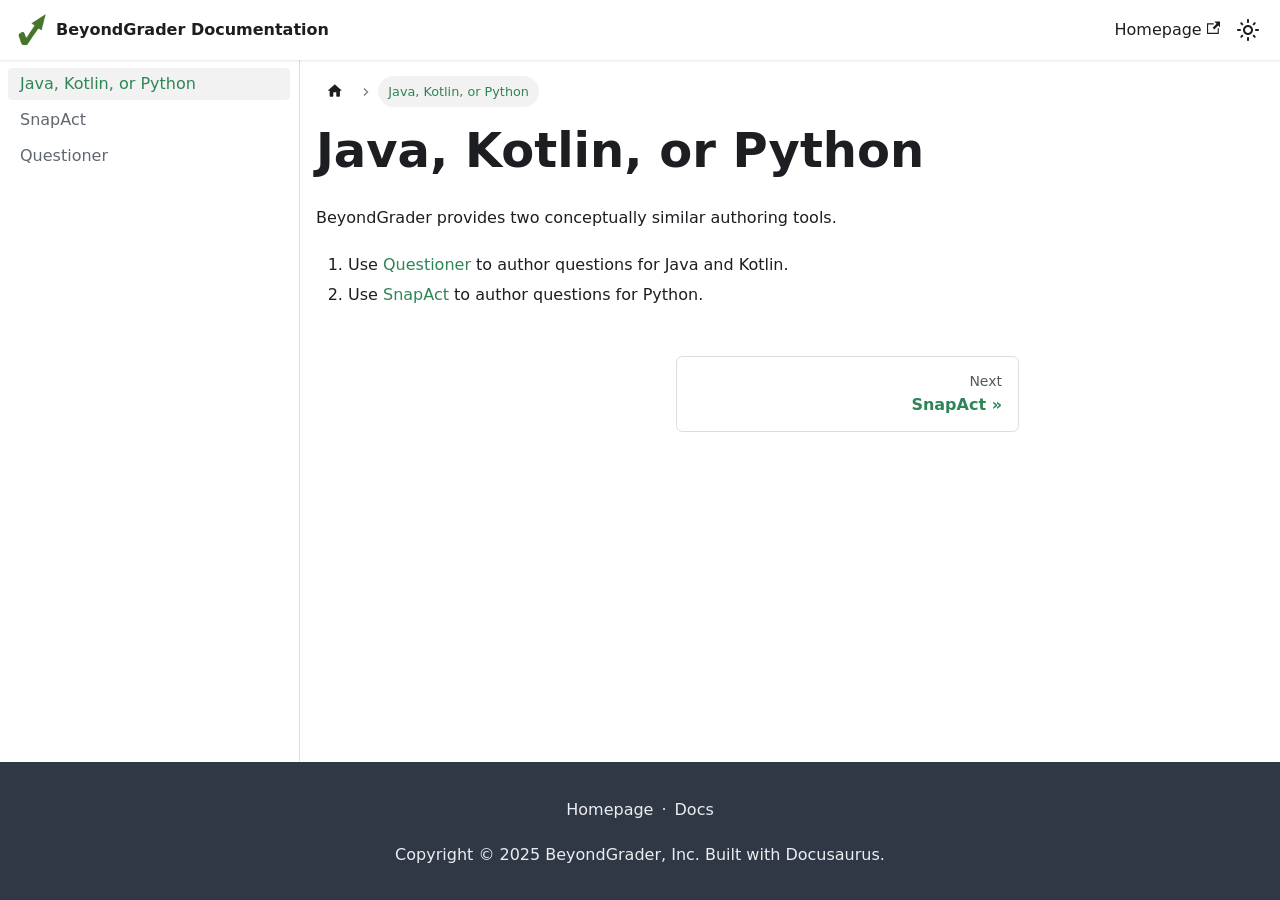
<file: index.html>
<!doctype html>
<html lang="en" dir="ltr" class="docs-wrapper plugin-docs plugin-id-default docs-version-current docs-doc-page docs-doc-id-index" data-has-hydrated="false">
<head>
<meta charset="UTF-8">
<meta name="generator" content="Docusaurus v3.7.0">
<title data-rh="true">Java, Kotlin, or Python | BeyondGrader Documentation</title><meta data-rh="true" name="viewport" content="width=device-width,initial-scale=1"><meta data-rh="true" name="twitter:card" content="summary_large_image"><meta data-rh="true" property="og:image" content="https://docs.beyondgrader.com/img/docusaurus-social-card.jpg"><meta data-rh="true" name="twitter:image" content="https://docs.beyondgrader.com/img/docusaurus-social-card.jpg"><meta data-rh="true" property="og:url" content="https://docs.beyondgrader.com/"><meta data-rh="true" property="og:locale" content="en"><meta data-rh="true" name="docusaurus_locale" content="en"><meta data-rh="true" name="docsearch:language" content="en"><meta data-rh="true" name="docusaurus_version" content="current"><meta data-rh="true" name="docusaurus_tag" content="docs-default-current"><meta data-rh="true" name="docsearch:version" content="current"><meta data-rh="true" name="docsearch:docusaurus_tag" content="docs-default-current"><meta data-rh="true" property="og:title" content="Java, Kotlin, or Python | BeyondGrader Documentation"><meta data-rh="true" name="description" content="BeyondGrader provides two conceptually similar authoring tools."><meta data-rh="true" property="og:description" content="BeyondGrader provides two conceptually similar authoring tools."><link data-rh="true" rel="icon" href="/img/favicon.ico"><link data-rh="true" rel="canonical" href="https://docs.beyondgrader.com/"><link data-rh="true" rel="alternate" href="https://docs.beyondgrader.com/" hreflang="en"><link data-rh="true" rel="alternate" href="https://docs.beyondgrader.com/" hreflang="x-default"><script data-rh="true">function insertBanner(){var n=document.createElement("div");n.id="__docusaurus-base-url-issue-banner-container";n.innerHTML='\n<div id="__docusaurus-base-url-issue-banner" style="border: thick solid red; background-color: rgb(255, 230, 179); margin: 20px; padding: 20px; font-size: 20px;">\n   <p style="font-weight: bold; font-size: 30px;">Your Docusaurus site did not load properly.</p>\n   <p>A very common reason is a wrong site <a href="https://docusaurus.io/docs/docusaurus.config.js/#baseUrl" style="font-weight: bold;">baseUrl configuration</a>.</p>\n   <p>Current configured baseUrl = <span style="font-weight: bold; color: red;">/</span>  (default value)</p>\n   <p>We suggest trying baseUrl = <span id="__docusaurus-base-url-issue-banner-suggestion-container" style="font-weight: bold; color: green;"></span></p>\n</div>\n',document.body.prepend(n);var e=document.getElementById("__docusaurus-base-url-issue-banner-suggestion-container"),s=window.location.pathname,o="/"===s.substr(-1)?s:s+"/";e.innerHTML=o}document.addEventListener("DOMContentLoaded",(function(){void 0===window.docusaurus&&insertBanner()}))</script><link rel="stylesheet" href="/assets/css/styles.8fba31d5.css">
<script src="/assets/js/runtime~main.d5389135.js" defer="defer"></script>
<script src="/assets/js/main.ceae6d59.js" defer="defer"></script>
</head>
<body class="navigation-with-keyboard">
<script>!function(){function t(t){document.documentElement.setAttribute("data-theme",t)}var e=function(){try{return new URLSearchParams(window.location.search).get("docusaurus-theme")}catch(t){}}()||function(){try{return window.localStorage.getItem("theme")}catch(t){}}();t(null!==e?e:"light")}(),function(){try{const n=new URLSearchParams(window.location.search).entries();for(var[t,e]of n)if(t.startsWith("docusaurus-data-")){var a=t.replace("docusaurus-data-","data-");document.documentElement.setAttribute(a,e)}}catch(t){}}()</script><div id="__docusaurus"><link rel="preload" as="image" href="/img/logo.svg"><div role="region" aria-label="Skip to main content"><a class="skipToContent_YLjJ" href="#__docusaurus_skipToContent_fallback">Skip to main content</a></div><nav aria-label="Main" class="navbar navbar--fixed-top"><div class="navbar__inner"><div class="navbar__items"><button aria-label="Toggle navigation bar" aria-expanded="false" class="navbar__toggle clean-btn" type="button"><svg width="30" height="30" viewBox="0 0 30 30" aria-hidden="true"><path stroke="currentColor" stroke-linecap="round" stroke-miterlimit="10" stroke-width="2" d="M4 7h22M4 15h22M4 23h22"></path></svg></button><a class="navbar__brand" href="/"><div class="navbar__logo"><img src="/img/logo.svg" alt="BeyondGrader" class="themedComponent__66E themedComponent--light_Hym5"><img src="/img/logo.svg" alt="BeyondGrader" class="themedComponent__66E themedComponent--dark_AhCv"></div><b class="navbar__title text--truncate">BeyondGrader Documentation</b></a></div><div class="navbar__items navbar__items--right"><a href="https://www.beyondgrader.com" target="_blank" rel="noopener noreferrer" class="navbar__item navbar__link">Homepage<svg width="13.5" height="13.5" aria-hidden="true" viewBox="0 0 24 24" class="iconExternalLink_l8Qb"><path fill="currentColor" d="M21 13v10h-21v-19h12v2h-10v15h17v-8h2zm3-12h-10.988l4.035 4-6.977 7.07 2.828 2.828 6.977-7.07 4.125 4.172v-11z"></path></svg></a><div class="toggle_b_qw colorModeToggle_uGHa"><button class="clean-btn toggleButton_e6Sz toggleButtonDisabled_DGcO" type="button" disabled="" title="Switch between dark and light mode (currently light mode)" aria-label="Switch between dark and light mode (currently light mode)" aria-live="polite" aria-pressed="false"><svg viewBox="0 0 24 24" width="24" height="24" class="lightToggleIcon_AxhM"><path fill="currentColor" d="M12,9c1.65,0,3,1.35,3,3s-1.35,3-3,3s-3-1.35-3-3S10.35,9,12,9 M12,7c-2.76,0-5,2.24-5,5s2.24,5,5,5s5-2.24,5-5 S14.76,7,12,7L12,7z M2,13l2,0c0.55,0,1-0.45,1-1s-0.45-1-1-1l-2,0c-0.55,0-1,0.45-1,1S1.45,13,2,13z M20,13l2,0c0.55,0,1-0.45,1-1 s-0.45-1-1-1l-2,0c-0.55,0-1,0.45-1,1S19.45,13,20,13z M11,2v2c0,0.55,0.45,1,1,1s1-0.45,1-1V2c0-0.55-0.45-1-1-1S11,1.45,11,2z M11,20v2c0,0.55,0.45,1,1,1s1-0.45,1-1v-2c0-0.55-0.45-1-1-1C11.45,19,11,19.45,11,20z M5.99,4.58c-0.39-0.39-1.03-0.39-1.41,0 c-0.39,0.39-0.39,1.03,0,1.41l1.06,1.06c0.39,0.39,1.03,0.39,1.41,0s0.39-1.03,0-1.41L5.99,4.58z M18.36,16.95 c-0.39-0.39-1.03-0.39-1.41,0c-0.39,0.39-0.39,1.03,0,1.41l1.06,1.06c0.39,0.39,1.03,0.39,1.41,0c0.39-0.39,0.39-1.03,0-1.41 L18.36,16.95z M19.42,5.99c0.39-0.39,0.39-1.03,0-1.41c-0.39-0.39-1.03-0.39-1.41,0l-1.06,1.06c-0.39,0.39-0.39,1.03,0,1.41 s1.03,0.39,1.41,0L19.42,5.99z M7.05,18.36c0.39-0.39,0.39-1.03,0-1.41c-0.39-0.39-1.03-0.39-1.41,0l-1.06,1.06 c-0.39,0.39-0.39,1.03,0,1.41s1.03,0.39,1.41,0L7.05,18.36z"></path></svg><svg viewBox="0 0 24 24" width="24" height="24" class="darkToggleIcon_dFsk"><path fill="currentColor" d="M9.37,5.51C9.19,6.15,9.1,6.82,9.1,7.5c0,4.08,3.32,7.4,7.4,7.4c0.68,0,1.35-0.09,1.99-0.27C17.45,17.19,14.93,19,12,19 c-3.86,0-7-3.14-7-7C5,9.07,6.81,6.55,9.37,5.51z M12,3c-4.97,0-9,4.03-9,9s4.03,9,9,9s9-4.03,9-9c0-0.46-0.04-0.92-0.1-1.36 c-0.98,1.37-2.58,2.26-4.4,2.26c-2.98,0-5.4-2.42-5.4-5.4c0-1.81,0.89-3.42,2.26-4.4C12.92,3.04,12.46,3,12,3L12,3z"></path></svg></button></div><div class="navbarSearchContainer_hPXc"></div></div></div><div role="presentation" class="navbar-sidebar__backdrop"></div></nav><div id="__docusaurus_skipToContent_fallback" class="main-wrapper mainWrapper_hXus"><div class="docsWrapper_kdHR"><button aria-label="Scroll back to top" class="clean-btn theme-back-to-top-button backToTopButton_FGAi" type="button"></button><div class="docRoot_GdjF"><aside class="theme-doc-sidebar-container docSidebarContainer_SUUW"><div class="sidebarViewport_E247"><div class="sidebar_ubHw"><nav aria-label="Docs sidebar" class="menu thin-scrollbar menu_F7yw"><ul class="theme-doc-sidebar-menu menu__list"><li class="theme-doc-sidebar-item-link theme-doc-sidebar-item-link-level-1 menu__list-item"><a class="menu__link menu__link--active" aria-current="page" href="/">Java, Kotlin, or Python</a></li><li class="theme-doc-sidebar-item-link theme-doc-sidebar-item-link-level-1 menu__list-item"><a class="menu__link" href="/snapact">SnapAct</a></li><li class="theme-doc-sidebar-item-link theme-doc-sidebar-item-link-level-1 menu__list-item"><a class="menu__link" href="/questioner">Questioner</a></li></ul></nav></div></div></aside><main class="docMainContainer_Kk6_"><div class="container padding-top--md padding-bottom--lg"><div class="row"><div class="col docItemCol_qTNv"><div class="docItemContainer_h1Iv"><article><nav class="theme-doc-breadcrumbs breadcrumbsContainer_QVi8" aria-label="Breadcrumbs"><ul class="breadcrumbs" itemscope="" itemtype="https://schema.org/BreadcrumbList"><li class="breadcrumbs__item"><a aria-label="Home page" class="breadcrumbs__link" href="/"><svg viewBox="0 0 24 24" class="breadcrumbHomeIcon_ELY2"><path d="M10 19v-5h4v5c0 .55.45 1 1 1h3c.55 0 1-.45 1-1v-7h1.7c.46 0 .68-.57.33-.87L12.67 3.6c-.38-.34-.96-.34-1.34 0l-8.36 7.53c-.34.3-.13.87.33.87H5v7c0 .55.45 1 1 1h3c.55 0 1-.45 1-1z" fill="currentColor"></path></svg></a></li><li itemscope="" itemprop="itemListElement" itemtype="https://schema.org/ListItem" class="breadcrumbs__item breadcrumbs__item--active"><span class="breadcrumbs__link" itemprop="name">Java, Kotlin, or Python</span><meta itemprop="position" content="1"></li></ul></nav><div class="theme-doc-markdown markdown"><header><h1>Java, Kotlin, or Python</h1></header>
<p>BeyondGrader provides two conceptually similar authoring tools.</p>
<ol>
<li>Use <a href="/questioner">Questioner</a> to author questions for Java and Kotlin.</li>
<li>Use <a href="/snapact">SnapAct</a> to author questions for Python.</li>
</ol></div></article><nav class="pagination-nav docusaurus-mt-lg" aria-label="Docs pages"><a class="pagination-nav__link pagination-nav__link--next" href="/snapact"><div class="pagination-nav__sublabel">Next</div><div class="pagination-nav__label">SnapAct</div></a></nav></div></div></div></div></main></div></div></div><footer class="footer footer--dark"><div class="container container-fluid"><div class="footer__links text--center"><div class="footer__links"><a href="https://www.beyondgrader.com" target="_blank" rel="noopener noreferrer" class="footer__link-item">Homepage</a><span class="footer__link-separator">·</span><a class="footer__link-item" href="/">Docs</a></div></div><div class="footer__bottom text--center"><div class="footer__copyright">Copyright © 2025 BeyondGrader, Inc. Built with Docusaurus.</div></div></div></footer></div>
</body>
</html>
</file>
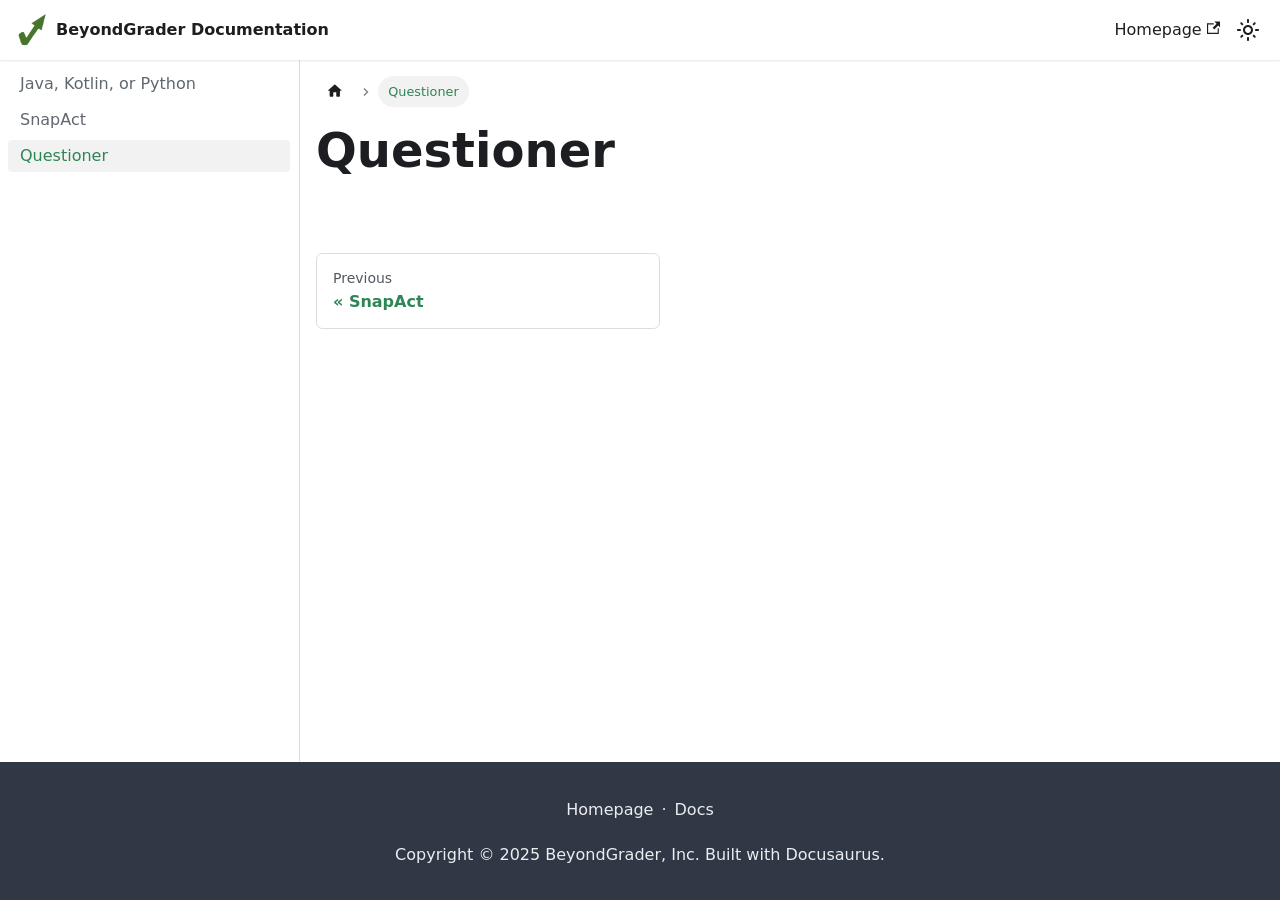
<file: questioner.html>
<!doctype html>
<html lang="en" dir="ltr" class="docs-wrapper plugin-docs plugin-id-default docs-version-current docs-doc-page docs-doc-id-questioner/index" data-has-hydrated="false">
<head>
<meta charset="UTF-8">
<meta name="generator" content="Docusaurus v3.7.0">
<title data-rh="true">Questioner | BeyondGrader Documentation</title><meta data-rh="true" name="viewport" content="width=device-width,initial-scale=1"><meta data-rh="true" name="twitter:card" content="summary_large_image"><meta data-rh="true" property="og:image" content="https://docs.beyondgrader.com/img/docusaurus-social-card.jpg"><meta data-rh="true" name="twitter:image" content="https://docs.beyondgrader.com/img/docusaurus-social-card.jpg"><meta data-rh="true" property="og:url" content="https://docs.beyondgrader.com/questioner"><meta data-rh="true" property="og:locale" content="en"><meta data-rh="true" name="docusaurus_locale" content="en"><meta data-rh="true" name="docsearch:language" content="en"><meta data-rh="true" name="docusaurus_version" content="current"><meta data-rh="true" name="docusaurus_tag" content="docs-default-current"><meta data-rh="true" name="docsearch:version" content="current"><meta data-rh="true" name="docsearch:docusaurus_tag" content="docs-default-current"><meta data-rh="true" property="og:title" content="Questioner | BeyondGrader Documentation"><link data-rh="true" rel="icon" href="/img/favicon.ico"><link data-rh="true" rel="canonical" href="https://docs.beyondgrader.com/questioner"><link data-rh="true" rel="alternate" href="https://docs.beyondgrader.com/questioner" hreflang="en"><link data-rh="true" rel="alternate" href="https://docs.beyondgrader.com/questioner" hreflang="x-default"><link rel="stylesheet" href="/assets/css/styles.8fba31d5.css">
<script src="/assets/js/runtime~main.d5389135.js" defer="defer"></script>
<script src="/assets/js/main.ceae6d59.js" defer="defer"></script>
</head>
<body class="navigation-with-keyboard">
<script>!function(){function t(t){document.documentElement.setAttribute("data-theme",t)}var e=function(){try{return new URLSearchParams(window.location.search).get("docusaurus-theme")}catch(t){}}()||function(){try{return window.localStorage.getItem("theme")}catch(t){}}();t(null!==e?e:"light")}(),function(){try{const n=new URLSearchParams(window.location.search).entries();for(var[t,e]of n)if(t.startsWith("docusaurus-data-")){var a=t.replace("docusaurus-data-","data-");document.documentElement.setAttribute(a,e)}}catch(t){}}()</script><div id="__docusaurus"><link rel="preload" as="image" href="/img/logo.svg"><div role="region" aria-label="Skip to main content"><a class="skipToContent_YLjJ" href="#__docusaurus_skipToContent_fallback">Skip to main content</a></div><nav aria-label="Main" class="navbar navbar--fixed-top"><div class="navbar__inner"><div class="navbar__items"><button aria-label="Toggle navigation bar" aria-expanded="false" class="navbar__toggle clean-btn" type="button"><svg width="30" height="30" viewBox="0 0 30 30" aria-hidden="true"><path stroke="currentColor" stroke-linecap="round" stroke-miterlimit="10" stroke-width="2" d="M4 7h22M4 15h22M4 23h22"></path></svg></button><a class="navbar__brand" href="/"><div class="navbar__logo"><img src="/img/logo.svg" alt="BeyondGrader" class="themedComponent__66E themedComponent--light_Hym5"><img src="/img/logo.svg" alt="BeyondGrader" class="themedComponent__66E themedComponent--dark_AhCv"></div><b class="navbar__title text--truncate">BeyondGrader Documentation</b></a></div><div class="navbar__items navbar__items--right"><a href="https://www.beyondgrader.com" target="_blank" rel="noopener noreferrer" class="navbar__item navbar__link">Homepage<svg width="13.5" height="13.5" aria-hidden="true" viewBox="0 0 24 24" class="iconExternalLink_l8Qb"><path fill="currentColor" d="M21 13v10h-21v-19h12v2h-10v15h17v-8h2zm3-12h-10.988l4.035 4-6.977 7.07 2.828 2.828 6.977-7.07 4.125 4.172v-11z"></path></svg></a><div class="toggle_b_qw colorModeToggle_uGHa"><button class="clean-btn toggleButton_e6Sz toggleButtonDisabled_DGcO" type="button" disabled="" title="Switch between dark and light mode (currently light mode)" aria-label="Switch between dark and light mode (currently light mode)" aria-live="polite" aria-pressed="false"><svg viewBox="0 0 24 24" width="24" height="24" class="lightToggleIcon_AxhM"><path fill="currentColor" d="M12,9c1.65,0,3,1.35,3,3s-1.35,3-3,3s-3-1.35-3-3S10.35,9,12,9 M12,7c-2.76,0-5,2.24-5,5s2.24,5,5,5s5-2.24,5-5 S14.76,7,12,7L12,7z M2,13l2,0c0.55,0,1-0.45,1-1s-0.45-1-1-1l-2,0c-0.55,0-1,0.45-1,1S1.45,13,2,13z M20,13l2,0c0.55,0,1-0.45,1-1 s-0.45-1-1-1l-2,0c-0.55,0-1,0.45-1,1S19.45,13,20,13z M11,2v2c0,0.55,0.45,1,1,1s1-0.45,1-1V2c0-0.55-0.45-1-1-1S11,1.45,11,2z M11,20v2c0,0.55,0.45,1,1,1s1-0.45,1-1v-2c0-0.55-0.45-1-1-1C11.45,19,11,19.45,11,20z M5.99,4.58c-0.39-0.39-1.03-0.39-1.41,0 c-0.39,0.39-0.39,1.03,0,1.41l1.06,1.06c0.39,0.39,1.03,0.39,1.41,0s0.39-1.03,0-1.41L5.99,4.58z M18.36,16.95 c-0.39-0.39-1.03-0.39-1.41,0c-0.39,0.39-0.39,1.03,0,1.41l1.06,1.06c0.39,0.39,1.03,0.39,1.41,0c0.39-0.39,0.39-1.03,0-1.41 L18.36,16.95z M19.42,5.99c0.39-0.39,0.39-1.03,0-1.41c-0.39-0.39-1.03-0.39-1.41,0l-1.06,1.06c-0.39,0.39-0.39,1.03,0,1.41 s1.03,0.39,1.41,0L19.42,5.99z M7.05,18.36c0.39-0.39,0.39-1.03,0-1.41c-0.39-0.39-1.03-0.39-1.41,0l-1.06,1.06 c-0.39,0.39-0.39,1.03,0,1.41s1.03,0.39,1.41,0L7.05,18.36z"></path></svg><svg viewBox="0 0 24 24" width="24" height="24" class="darkToggleIcon_dFsk"><path fill="currentColor" d="M9.37,5.51C9.19,6.15,9.1,6.82,9.1,7.5c0,4.08,3.32,7.4,7.4,7.4c0.68,0,1.35-0.09,1.99-0.27C17.45,17.19,14.93,19,12,19 c-3.86,0-7-3.14-7-7C5,9.07,6.81,6.55,9.37,5.51z M12,3c-4.97,0-9,4.03-9,9s4.03,9,9,9s9-4.03,9-9c0-0.46-0.04-0.92-0.1-1.36 c-0.98,1.37-2.58,2.26-4.4,2.26c-2.98,0-5.4-2.42-5.4-5.4c0-1.81,0.89-3.42,2.26-4.4C12.92,3.04,12.46,3,12,3L12,3z"></path></svg></button></div><div class="navbarSearchContainer_hPXc"></div></div></div><div role="presentation" class="navbar-sidebar__backdrop"></div></nav><div id="__docusaurus_skipToContent_fallback" class="main-wrapper mainWrapper_hXus"><div class="docsWrapper_kdHR"><button aria-label="Scroll back to top" class="clean-btn theme-back-to-top-button backToTopButton_FGAi" type="button"></button><div class="docRoot_GdjF"><aside class="theme-doc-sidebar-container docSidebarContainer_SUUW"><div class="sidebarViewport_E247"><div class="sidebar_ubHw"><nav aria-label="Docs sidebar" class="menu thin-scrollbar menu_F7yw"><ul class="theme-doc-sidebar-menu menu__list"><li class="theme-doc-sidebar-item-link theme-doc-sidebar-item-link-level-1 menu__list-item"><a class="menu__link" href="/">Java, Kotlin, or Python</a></li><li class="theme-doc-sidebar-item-link theme-doc-sidebar-item-link-level-1 menu__list-item"><a class="menu__link" href="/snapact">SnapAct</a></li><li class="theme-doc-sidebar-item-link theme-doc-sidebar-item-link-level-1 menu__list-item"><a class="menu__link menu__link--active" aria-current="page" href="/questioner">Questioner</a></li></ul></nav></div></div></aside><main class="docMainContainer_Kk6_"><div class="container padding-top--md padding-bottom--lg"><div class="row"><div class="col docItemCol_qTNv"><div class="docItemContainer_h1Iv"><article><nav class="theme-doc-breadcrumbs breadcrumbsContainer_QVi8" aria-label="Breadcrumbs"><ul class="breadcrumbs" itemscope="" itemtype="https://schema.org/BreadcrumbList"><li class="breadcrumbs__item"><a aria-label="Home page" class="breadcrumbs__link" href="/"><svg viewBox="0 0 24 24" class="breadcrumbHomeIcon_ELY2"><path d="M10 19v-5h4v5c0 .55.45 1 1 1h3c.55 0 1-.45 1-1v-7h1.7c.46 0 .68-.57.33-.87L12.67 3.6c-.38-.34-.96-.34-1.34 0l-8.36 7.53c-.34.3-.13.87.33.87H5v7c0 .55.45 1 1 1h3c.55 0 1-.45 1-1z" fill="currentColor"></path></svg></a></li><li itemscope="" itemprop="itemListElement" itemtype="https://schema.org/ListItem" class="breadcrumbs__item breadcrumbs__item--active"><span class="breadcrumbs__link" itemprop="name">Questioner</span><meta itemprop="position" content="1"></li></ul></nav><div class="theme-doc-markdown markdown"><header><h1>Questioner</h1></header></div></article><nav class="pagination-nav docusaurus-mt-lg" aria-label="Docs pages"><a class="pagination-nav__link pagination-nav__link--prev" href="/snapact"><div class="pagination-nav__sublabel">Previous</div><div class="pagination-nav__label">SnapAct</div></a></nav></div></div></div></div></main></div></div></div><footer class="footer footer--dark"><div class="container container-fluid"><div class="footer__links text--center"><div class="footer__links"><a href="https://www.beyondgrader.com" target="_blank" rel="noopener noreferrer" class="footer__link-item">Homepage</a><span class="footer__link-separator">·</span><a class="footer__link-item" href="/">Docs</a></div></div><div class="footer__bottom text--center"><div class="footer__copyright">Copyright © 2025 BeyondGrader, Inc. Built with Docusaurus.</div></div></div></footer></div>
</body>
</html>
</file>
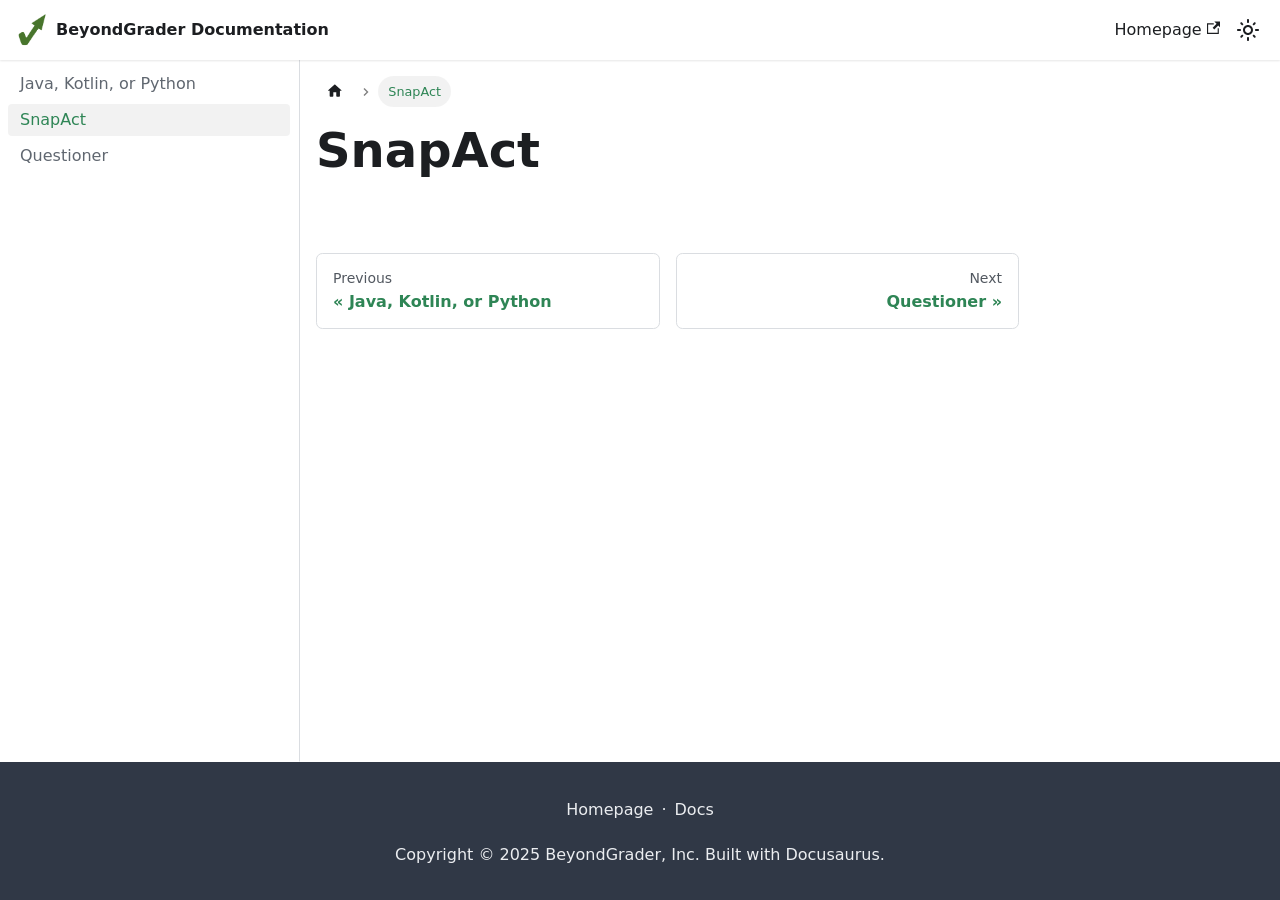
<file: snapact.html>
<!doctype html>
<html lang="en" dir="ltr" class="docs-wrapper plugin-docs plugin-id-default docs-version-current docs-doc-page docs-doc-id-snapact/index" data-has-hydrated="false">
<head>
<meta charset="UTF-8">
<meta name="generator" content="Docusaurus v3.7.0">
<title data-rh="true">SnapAct | BeyondGrader Documentation</title><meta data-rh="true" name="viewport" content="width=device-width,initial-scale=1"><meta data-rh="true" name="twitter:card" content="summary_large_image"><meta data-rh="true" property="og:image" content="https://docs.beyondgrader.com/img/docusaurus-social-card.jpg"><meta data-rh="true" name="twitter:image" content="https://docs.beyondgrader.com/img/docusaurus-social-card.jpg"><meta data-rh="true" property="og:url" content="https://docs.beyondgrader.com/snapact"><meta data-rh="true" property="og:locale" content="en"><meta data-rh="true" name="docusaurus_locale" content="en"><meta data-rh="true" name="docsearch:language" content="en"><meta data-rh="true" name="docusaurus_version" content="current"><meta data-rh="true" name="docusaurus_tag" content="docs-default-current"><meta data-rh="true" name="docsearch:version" content="current"><meta data-rh="true" name="docsearch:docusaurus_tag" content="docs-default-current"><meta data-rh="true" property="og:title" content="SnapAct | BeyondGrader Documentation"><link data-rh="true" rel="icon" href="/img/favicon.ico"><link data-rh="true" rel="canonical" href="https://docs.beyondgrader.com/snapact"><link data-rh="true" rel="alternate" href="https://docs.beyondgrader.com/snapact" hreflang="en"><link data-rh="true" rel="alternate" href="https://docs.beyondgrader.com/snapact" hreflang="x-default"><link rel="stylesheet" href="/assets/css/styles.8fba31d5.css">
<script src="/assets/js/runtime~main.d5389135.js" defer="defer"></script>
<script src="/assets/js/main.ceae6d59.js" defer="defer"></script>
</head>
<body class="navigation-with-keyboard">
<script>!function(){function t(t){document.documentElement.setAttribute("data-theme",t)}var e=function(){try{return new URLSearchParams(window.location.search).get("docusaurus-theme")}catch(t){}}()||function(){try{return window.localStorage.getItem("theme")}catch(t){}}();t(null!==e?e:"light")}(),function(){try{const n=new URLSearchParams(window.location.search).entries();for(var[t,e]of n)if(t.startsWith("docusaurus-data-")){var a=t.replace("docusaurus-data-","data-");document.documentElement.setAttribute(a,e)}}catch(t){}}()</script><div id="__docusaurus"><link rel="preload" as="image" href="/img/logo.svg"><div role="region" aria-label="Skip to main content"><a class="skipToContent_YLjJ" href="#__docusaurus_skipToContent_fallback">Skip to main content</a></div><nav aria-label="Main" class="navbar navbar--fixed-top"><div class="navbar__inner"><div class="navbar__items"><button aria-label="Toggle navigation bar" aria-expanded="false" class="navbar__toggle clean-btn" type="button"><svg width="30" height="30" viewBox="0 0 30 30" aria-hidden="true"><path stroke="currentColor" stroke-linecap="round" stroke-miterlimit="10" stroke-width="2" d="M4 7h22M4 15h22M4 23h22"></path></svg></button><a class="navbar__brand" href="/"><div class="navbar__logo"><img src="/img/logo.svg" alt="BeyondGrader" class="themedComponent__66E themedComponent--light_Hym5"><img src="/img/logo.svg" alt="BeyondGrader" class="themedComponent__66E themedComponent--dark_AhCv"></div><b class="navbar__title text--truncate">BeyondGrader Documentation</b></a></div><div class="navbar__items navbar__items--right"><a href="https://www.beyondgrader.com" target="_blank" rel="noopener noreferrer" class="navbar__item navbar__link">Homepage<svg width="13.5" height="13.5" aria-hidden="true" viewBox="0 0 24 24" class="iconExternalLink_l8Qb"><path fill="currentColor" d="M21 13v10h-21v-19h12v2h-10v15h17v-8h2zm3-12h-10.988l4.035 4-6.977 7.07 2.828 2.828 6.977-7.07 4.125 4.172v-11z"></path></svg></a><div class="toggle_b_qw colorModeToggle_uGHa"><button class="clean-btn toggleButton_e6Sz toggleButtonDisabled_DGcO" type="button" disabled="" title="Switch between dark and light mode (currently light mode)" aria-label="Switch between dark and light mode (currently light mode)" aria-live="polite" aria-pressed="false"><svg viewBox="0 0 24 24" width="24" height="24" class="lightToggleIcon_AxhM"><path fill="currentColor" d="M12,9c1.65,0,3,1.35,3,3s-1.35,3-3,3s-3-1.35-3-3S10.35,9,12,9 M12,7c-2.76,0-5,2.24-5,5s2.24,5,5,5s5-2.24,5-5 S14.76,7,12,7L12,7z M2,13l2,0c0.55,0,1-0.45,1-1s-0.45-1-1-1l-2,0c-0.55,0-1,0.45-1,1S1.45,13,2,13z M20,13l2,0c0.55,0,1-0.45,1-1 s-0.45-1-1-1l-2,0c-0.55,0-1,0.45-1,1S19.45,13,20,13z M11,2v2c0,0.55,0.45,1,1,1s1-0.45,1-1V2c0-0.55-0.45-1-1-1S11,1.45,11,2z M11,20v2c0,0.55,0.45,1,1,1s1-0.45,1-1v-2c0-0.55-0.45-1-1-1C11.45,19,11,19.45,11,20z M5.99,4.58c-0.39-0.39-1.03-0.39-1.41,0 c-0.39,0.39-0.39,1.03,0,1.41l1.06,1.06c0.39,0.39,1.03,0.39,1.41,0s0.39-1.03,0-1.41L5.99,4.58z M18.36,16.95 c-0.39-0.39-1.03-0.39-1.41,0c-0.39,0.39-0.39,1.03,0,1.41l1.06,1.06c0.39,0.39,1.03,0.39,1.41,0c0.39-0.39,0.39-1.03,0-1.41 L18.36,16.95z M19.42,5.99c0.39-0.39,0.39-1.03,0-1.41c-0.39-0.39-1.03-0.39-1.41,0l-1.06,1.06c-0.39,0.39-0.39,1.03,0,1.41 s1.03,0.39,1.41,0L19.42,5.99z M7.05,18.36c0.39-0.39,0.39-1.03,0-1.41c-0.39-0.39-1.03-0.39-1.41,0l-1.06,1.06 c-0.39,0.39-0.39,1.03,0,1.41s1.03,0.39,1.41,0L7.05,18.36z"></path></svg><svg viewBox="0 0 24 24" width="24" height="24" class="darkToggleIcon_dFsk"><path fill="currentColor" d="M9.37,5.51C9.19,6.15,9.1,6.82,9.1,7.5c0,4.08,3.32,7.4,7.4,7.4c0.68,0,1.35-0.09,1.99-0.27C17.45,17.19,14.93,19,12,19 c-3.86,0-7-3.14-7-7C5,9.07,6.81,6.55,9.37,5.51z M12,3c-4.97,0-9,4.03-9,9s4.03,9,9,9s9-4.03,9-9c0-0.46-0.04-0.92-0.1-1.36 c-0.98,1.37-2.58,2.26-4.4,2.26c-2.98,0-5.4-2.42-5.4-5.4c0-1.81,0.89-3.42,2.26-4.4C12.92,3.04,12.46,3,12,3L12,3z"></path></svg></button></div><div class="navbarSearchContainer_hPXc"></div></div></div><div role="presentation" class="navbar-sidebar__backdrop"></div></nav><div id="__docusaurus_skipToContent_fallback" class="main-wrapper mainWrapper_hXus"><div class="docsWrapper_kdHR"><button aria-label="Scroll back to top" class="clean-btn theme-back-to-top-button backToTopButton_FGAi" type="button"></button><div class="docRoot_GdjF"><aside class="theme-doc-sidebar-container docSidebarContainer_SUUW"><div class="sidebarViewport_E247"><div class="sidebar_ubHw"><nav aria-label="Docs sidebar" class="menu thin-scrollbar menu_F7yw"><ul class="theme-doc-sidebar-menu menu__list"><li class="theme-doc-sidebar-item-link theme-doc-sidebar-item-link-level-1 menu__list-item"><a class="menu__link" href="/">Java, Kotlin, or Python</a></li><li class="theme-doc-sidebar-item-link theme-doc-sidebar-item-link-level-1 menu__list-item"><a class="menu__link menu__link--active" aria-current="page" href="/snapact">SnapAct</a></li><li class="theme-doc-sidebar-item-link theme-doc-sidebar-item-link-level-1 menu__list-item"><a class="menu__link" href="/questioner">Questioner</a></li></ul></nav></div></div></aside><main class="docMainContainer_Kk6_"><div class="container padding-top--md padding-bottom--lg"><div class="row"><div class="col docItemCol_qTNv"><div class="docItemContainer_h1Iv"><article><nav class="theme-doc-breadcrumbs breadcrumbsContainer_QVi8" aria-label="Breadcrumbs"><ul class="breadcrumbs" itemscope="" itemtype="https://schema.org/BreadcrumbList"><li class="breadcrumbs__item"><a aria-label="Home page" class="breadcrumbs__link" href="/"><svg viewBox="0 0 24 24" class="breadcrumbHomeIcon_ELY2"><path d="M10 19v-5h4v5c0 .55.45 1 1 1h3c.55 0 1-.45 1-1v-7h1.7c.46 0 .68-.57.33-.87L12.67 3.6c-.38-.34-.96-.34-1.34 0l-8.36 7.53c-.34.3-.13.87.33.87H5v7c0 .55.45 1 1 1h3c.55 0 1-.45 1-1z" fill="currentColor"></path></svg></a></li><li itemscope="" itemprop="itemListElement" itemtype="https://schema.org/ListItem" class="breadcrumbs__item breadcrumbs__item--active"><span class="breadcrumbs__link" itemprop="name">SnapAct</span><meta itemprop="position" content="1"></li></ul></nav><div class="theme-doc-markdown markdown"><header><h1>SnapAct</h1></header></div></article><nav class="pagination-nav docusaurus-mt-lg" aria-label="Docs pages"><a class="pagination-nav__link pagination-nav__link--prev" href="/"><div class="pagination-nav__sublabel">Previous</div><div class="pagination-nav__label">Java, Kotlin, or Python</div></a><a class="pagination-nav__link pagination-nav__link--next" href="/questioner"><div class="pagination-nav__sublabel">Next</div><div class="pagination-nav__label">Questioner</div></a></nav></div></div></div></div></main></div></div></div><footer class="footer footer--dark"><div class="container container-fluid"><div class="footer__links text--center"><div class="footer__links"><a href="https://www.beyondgrader.com" target="_blank" rel="noopener noreferrer" class="footer__link-item">Homepage</a><span class="footer__link-separator">·</span><a class="footer__link-item" href="/">Docs</a></div></div><div class="footer__bottom text--center"><div class="footer__copyright">Copyright © 2025 BeyondGrader, Inc. Built with Docusaurus.</div></div></div></footer></div>
</body>
</html>
</file>
<file: assets/css/styles.8fba31d5.css>
.col,.container{padding:0 var(--ifm-spacing-horizontal);width:100%}.markdown:after,.markdown:before{content:"";display:table}.markdown>h2,.markdown>h3,.markdown>h4,.markdown>h5,.markdown>h6{margin-bottom:calc(var(--ifm-heading-vertical-rhythm-bottom)*var(--ifm-leading))}.markdown li,body{word-wrap:break-word}body,ol ol,ol ul,ul ol,ul ul{margin:0}pre,table{overflow:auto}blockquote,pre{margin:0 0 var(--ifm-spacing-vertical)}.breadcrumbs__link,.button{transition-timing-function:var(--ifm-transition-timing-default)}.button,code{vertical-align:middle}.button--outline.button--active,.button--outline:active,.button--outline:hover,:root{--ifm-button-color:var(--ifm-font-color-base-inverse)}.menu__link:hover,a{transition:color var(--ifm-transition-fast) var(--ifm-transition-timing-default)}.navbar--dark,:root{--ifm-navbar-link-hover-color:var(--ifm-color-primary)}.menu,.navbar-sidebar{overflow-x:hidden}:root,html[data-theme=dark]{--ifm-color-emphasis-500:var(--ifm-color-gray-500)}.toggleButton_e6Sz,html{-webkit-tap-highlight-color:transparent}.clean-list,.containsTaskList_GTET,.details_BDae>summary,.dropdown__menu,.menu__list{list-style:none}:root{--ifm-color-scheme:light;--ifm-dark-value:10%;--ifm-darker-value:15%;--ifm-darkest-value:30%;--ifm-light-value:15%;--ifm-lighter-value:30%;--ifm-lightest-value:50%;--ifm-contrast-background-value:90%;--ifm-contrast-foreground-value:70%;--ifm-contrast-background-dark-value:70%;--ifm-contrast-foreground-dark-value:90%;--ifm-color-primary:#3578e5;--ifm-color-secondary:#ebedf0;--ifm-color-success:#00a400;--ifm-color-info:#54c7ec;--ifm-color-warning:#ffba00;--ifm-color-danger:#fa383e;--ifm-color-primary-dark:#306cce;--ifm-color-primary-darker:#2d66c3;--ifm-color-primary-darkest:#2554a0;--ifm-color-primary-light:#538ce9;--ifm-color-primary-lighter:#72a1ed;--ifm-color-primary-lightest:#9abcf2;--ifm-color-primary-contrast-background:#ebf2fc;--ifm-color-primary-contrast-foreground:#102445;--ifm-color-secondary-dark:#d4d5d8;--ifm-color-secondary-darker:#c8c9cc;--ifm-color-secondary-darkest:#a4a6a8;--ifm-color-secondary-light:#eef0f2;--ifm-color-secondary-lighter:#f1f2f5;--ifm-color-secondary-lightest:#f5f6f8;--ifm-color-secondary-contrast-background:#fdfdfe;--ifm-color-secondary-contrast-foreground:#474748;--ifm-color-success-dark:#009400;--ifm-color-success-darker:#008b00;--ifm-color-success-darkest:#007300;--ifm-color-success-light:#26b226;--ifm-color-success-lighter:#4dbf4d;--ifm-color-success-lightest:#80d280;--ifm-color-success-contrast-background:#e6f6e6;--ifm-color-success-contrast-foreground:#003100;--ifm-color-info-dark:#4cb3d4;--ifm-color-info-darker:#47a9c9;--ifm-color-info-darkest:#3b8ba5;--ifm-color-info-light:#6ecfef;--ifm-color-info-lighter:#87d8f2;--ifm-color-info-lightest:#aae3f6;--ifm-color-info-contrast-background:#eef9fd;--ifm-color-info-contrast-foreground:#193c47;--ifm-color-warning-dark:#e6a700;--ifm-color-warning-darker:#d99e00;--ifm-color-warning-darkest:#b38200;--ifm-color-warning-light:#ffc426;--ifm-color-warning-lighter:#ffcf4d;--ifm-color-warning-lightest:#ffdd80;--ifm-color-warning-contrast-background:#fff8e6;--ifm-color-warning-contrast-foreground:#4d3800;--ifm-color-danger-dark:#e13238;--ifm-color-danger-darker:#d53035;--ifm-color-danger-darkest:#af272b;--ifm-color-danger-light:#fb565b;--ifm-color-danger-lighter:#fb7478;--ifm-color-danger-lightest:#fd9c9f;--ifm-color-danger-contrast-background:#ffebec;--ifm-color-danger-contrast-foreground:#4b1113;--ifm-color-white:#fff;--ifm-color-black:#000;--ifm-color-gray-0:var(--ifm-color-white);--ifm-color-gray-100:#f5f6f7;--ifm-color-gray-200:#ebedf0;--ifm-color-gray-300:#dadde1;--ifm-color-gray-400:#ccd0d5;--ifm-color-gray-500:#bec3c9;--ifm-color-gray-600:#8d949e;--ifm-color-gray-700:#606770;--ifm-color-gray-800:#444950;--ifm-color-gray-900:#1c1e21;--ifm-color-gray-1000:var(--ifm-color-black);--ifm-color-emphasis-0:var(--ifm-color-gray-0);--ifm-color-emphasis-100:var(--ifm-color-gray-100);--ifm-color-emphasis-200:var(--ifm-color-gray-200);--ifm-color-emphasis-300:var(--ifm-color-gray-300);--ifm-color-emphasis-400:var(--ifm-color-gray-400);--ifm-color-emphasis-600:var(--ifm-color-gray-600);--ifm-color-emphasis-700:var(--ifm-color-gray-700);--ifm-color-emphasis-800:var(--ifm-color-gray-800);--ifm-color-emphasis-900:var(--ifm-color-gray-900);--ifm-color-emphasis-1000:var(--ifm-color-gray-1000);--ifm-color-content:var(--ifm-color-emphasis-900);--ifm-color-content-inverse:var(--ifm-color-emphasis-0);--ifm-color-content-secondary:#525860;--ifm-background-color:transparent;--ifm-background-surface-color:var(--ifm-color-content-inverse);--ifm-global-border-width:1px;--ifm-global-radius:0.4rem;--ifm-hover-overlay:rgba(0,0,0,.05);--ifm-font-color-base:var(--ifm-color-content);--ifm-font-color-base-inverse:var(--ifm-color-content-inverse);--ifm-font-color-secondary:var(--ifm-color-content-secondary);--ifm-font-family-base:system-ui,-apple-system,Segoe UI,Roboto,Ubuntu,Cantarell,Noto Sans,sans-serif,BlinkMacSystemFont,"Segoe UI",Helvetica,Arial,sans-serif,"Apple Color Emoji","Segoe UI Emoji","Segoe UI Symbol";--ifm-font-family-monospace:SFMono-Regular,Menlo,Monaco,Consolas,"Liberation Mono","Courier New",monospace;--ifm-font-size-base:100%;--ifm-font-weight-light:300;--ifm-font-weight-normal:400;--ifm-font-weight-semibold:500;--ifm-font-weight-bold:700;--ifm-font-weight-base:var(--ifm-font-weight-normal);--ifm-line-height-base:1.65;--ifm-global-spacing:1rem;--ifm-spacing-vertical:var(--ifm-global-spacing);--ifm-spacing-horizontal:var(--ifm-global-spacing);--ifm-transition-fast:200ms;--ifm-transition-slow:400ms;--ifm-transition-timing-default:cubic-bezier(0.08,0.52,0.52,1);--ifm-global-shadow-lw:0 1px 2px 0 rgba(0,0,0,.1);--ifm-global-shadow-md:0 5px 40px rgba(0,0,0,.2);--ifm-global-shadow-tl:0 12px 28px 0 rgba(0,0,0,.2),0 2px 4px 0 rgba(0,0,0,.1);--ifm-z-index-dropdown:100;--ifm-z-index-fixed:200;--ifm-z-index-overlay:400;--ifm-container-width:1140px;--ifm-container-width-xl:1320px;--ifm-code-background:#f6f7f8;--ifm-code-border-radius:var(--ifm-global-radius);--ifm-code-font-size:90%;--ifm-code-padding-horizontal:0.1rem;--ifm-code-padding-vertical:0.1rem;--ifm-pre-background:var(--ifm-code-background);--ifm-pre-border-radius:var(--ifm-code-border-radius);--ifm-pre-color:inherit;--ifm-pre-line-height:1.45;--ifm-pre-padding:1rem;--ifm-heading-color:inherit;--ifm-heading-margin-top:0;--ifm-heading-margin-bottom:var(--ifm-spacing-vertical);--ifm-heading-font-family:var(--ifm-font-family-base);--ifm-heading-font-weight:var(--ifm-font-weight-bold);--ifm-heading-line-height:1.25;--ifm-h1-font-size:2rem;--ifm-h2-font-size:1.5rem;--ifm-h3-font-size:1.25rem;--ifm-h4-font-size:1rem;--ifm-h5-font-size:0.875rem;--ifm-h6-font-size:0.85rem;--ifm-image-alignment-padding:1.25rem;--ifm-leading-desktop:1.25;--ifm-leading:calc(var(--ifm-leading-desktop)*1rem);--ifm-list-left-padding:2rem;--ifm-list-margin:1rem;--ifm-list-item-margin:0.25rem;--ifm-list-paragraph-margin:1rem;--ifm-table-cell-padding:0.75rem;--ifm-table-background:transparent;--ifm-table-stripe-background:rgba(0,0,0,.03);--ifm-table-border-width:1px;--ifm-table-border-color:var(--ifm-color-emphasis-300);--ifm-table-head-background:inherit;--ifm-table-head-color:inherit;--ifm-table-head-font-weight:var(--ifm-font-weight-bold);--ifm-table-cell-color:inherit;--ifm-link-color:var(--ifm-color-primary);--ifm-link-decoration:none;--ifm-link-hover-color:var(--ifm-link-color);--ifm-link-hover-decoration:underline;--ifm-paragraph-margin-bottom:var(--ifm-leading);--ifm-blockquote-font-size:var(--ifm-font-size-base);--ifm-blockquote-border-left-width:2px;--ifm-blockquote-padding-horizontal:var(--ifm-spacing-horizontal);--ifm-blockquote-padding-vertical:0;--ifm-blockquote-shadow:none;--ifm-blockquote-color:var(--ifm-color-emphasis-800);--ifm-blockquote-border-color:var(--ifm-color-emphasis-300);--ifm-hr-background-color:var(--ifm-color-emphasis-500);--ifm-hr-height:1px;--ifm-hr-margin-vertical:1.5rem;--ifm-scrollbar-size:7px;--ifm-scrollbar-track-background-color:#f1f1f1;--ifm-scrollbar-thumb-background-color:silver;--ifm-scrollbar-thumb-hover-background-color:#a7a7a7;--ifm-alert-background-color:inherit;--ifm-alert-border-color:inherit;--ifm-alert-border-radius:var(--ifm-global-radius);--ifm-alert-border-width:0px;--ifm-alert-border-left-width:5px;--ifm-alert-color:var(--ifm-font-color-base);--ifm-alert-padding-horizontal:var(--ifm-spacing-horizontal);--ifm-alert-padding-vertical:var(--ifm-spacing-vertical);--ifm-alert-shadow:var(--ifm-global-shadow-lw);--ifm-avatar-intro-margin:1rem;--ifm-avatar-intro-alignment:inherit;--ifm-avatar-photo-size:3rem;--ifm-badge-background-color:inherit;--ifm-badge-border-color:inherit;--ifm-badge-border-radius:var(--ifm-global-radius);--ifm-badge-border-width:var(--ifm-global-border-width);--ifm-badge-color:var(--ifm-color-white);--ifm-badge-padding-horizontal:calc(var(--ifm-spacing-horizontal)*0.5);--ifm-badge-padding-vertical:calc(var(--ifm-spacing-vertical)*0.25);--ifm-breadcrumb-border-radius:1.5rem;--ifm-breadcrumb-spacing:0.5rem;--ifm-breadcrumb-color-active:var(--ifm-color-primary);--ifm-breadcrumb-item-background-active:var(--ifm-hover-overlay);--ifm-breadcrumb-padding-horizontal:0.8rem;--ifm-breadcrumb-padding-vertical:0.4rem;--ifm-breadcrumb-size-multiplier:1;--ifm-breadcrumb-separator:url('data:image/svg+xml;utf8,<svg xmlns="http://www.w3.org/2000/svg" x="0px" y="0px" viewBox="0 0 256 256"><g><g><polygon points="79.093,0 48.907,30.187 146.72,128 48.907,225.813 79.093,256 207.093,128"/></g></g><g></g><g></g><g></g><g></g><g></g><g></g><g></g><g></g><g></g><g></g><g></g><g></g><g></g><g></g><g></g></svg>');--ifm-breadcrumb-separator-filter:none;--ifm-breadcrumb-separator-size:0.5rem;--ifm-breadcrumb-separator-size-multiplier:1.25;--ifm-button-background-color:inherit;--ifm-button-border-color:var(--ifm-button-background-color);--ifm-button-border-width:var(--ifm-global-border-width);--ifm-button-font-weight:var(--ifm-font-weight-bold);--ifm-button-padding-horizontal:1.5rem;--ifm-button-padding-vertical:0.375rem;--ifm-button-size-multiplier:1;--ifm-button-transition-duration:var(--ifm-transition-fast);--ifm-button-border-radius:calc(var(--ifm-global-radius)*var(--ifm-button-size-multiplier));--ifm-button-group-spacing:2px;--ifm-card-background-color:var(--ifm-background-surface-color);--ifm-card-border-radius:calc(var(--ifm-global-radius)*2);--ifm-card-horizontal-spacing:var(--ifm-global-spacing);--ifm-card-vertical-spacing:var(--ifm-global-spacing);--ifm-toc-border-color:var(--ifm-color-emphasis-300);--ifm-toc-link-color:var(--ifm-color-content-secondary);--ifm-toc-padding-vertical:0.5rem;--ifm-toc-padding-horizontal:0.5rem;--ifm-dropdown-background-color:var(--ifm-background-surface-color);--ifm-dropdown-font-weight:var(--ifm-font-weight-semibold);--ifm-dropdown-link-color:var(--ifm-font-color-base);--ifm-dropdown-hover-background-color:var(--ifm-hover-overlay);--ifm-footer-background-color:var(--ifm-color-emphasis-100);--ifm-footer-color:inherit;--ifm-footer-link-color:var(--ifm-color-emphasis-700);--ifm-footer-link-hover-color:var(--ifm-color-primary);--ifm-footer-link-horizontal-spacing:0.5rem;--ifm-footer-padding-horizontal:calc(var(--ifm-spacing-horizontal)*2);--ifm-footer-padding-vertical:calc(var(--ifm-spacing-vertical)*2);--ifm-footer-title-color:inherit;--ifm-footer-logo-max-width:min(30rem,90vw);--ifm-hero-background-color:var(--ifm-background-surface-color);--ifm-hero-text-color:var(--ifm-color-emphasis-800);--ifm-menu-color:var(--ifm-color-emphasis-700);--ifm-menu-color-active:var(--ifm-color-primary);--ifm-menu-color-background-active:var(--ifm-hover-overlay);--ifm-menu-color-background-hover:var(--ifm-hover-overlay);--ifm-menu-link-padding-horizontal:0.75rem;--ifm-menu-link-padding-vertical:0.375rem;--ifm-menu-link-sublist-icon:url('data:image/svg+xml;utf8,<svg xmlns="http://www.w3.org/2000/svg" width="16px" height="16px" viewBox="0 0 24 24"><path fill="rgba(0,0,0,0.5)" d="M7.41 15.41L12 10.83l4.59 4.58L18 14l-6-6-6 6z"></path></svg>');--ifm-menu-link-sublist-icon-filter:none;--ifm-navbar-background-color:var(--ifm-background-surface-color);--ifm-navbar-height:3.75rem;--ifm-navbar-item-padding-horizontal:0.75rem;--ifm-navbar-item-padding-vertical:0.25rem;--ifm-navbar-link-color:var(--ifm-font-color-base);--ifm-navbar-link-active-color:var(--ifm-link-color);--ifm-navbar-padding-horizontal:var(--ifm-spacing-horizontal);--ifm-navbar-padding-vertical:calc(var(--ifm-spacing-vertical)*0.5);--ifm-navbar-shadow:var(--ifm-global-shadow-lw);--ifm-navbar-search-input-background-color:var(--ifm-color-emphasis-200);--ifm-navbar-search-input-color:var(--ifm-color-emphasis-800);--ifm-navbar-search-input-placeholder-color:var(--ifm-color-emphasis-500);--ifm-navbar-search-input-icon:url('data:image/svg+xml;utf8,<svg fill="currentColor" xmlns="http://www.w3.org/2000/svg" viewBox="0 0 16 16" height="16px" width="16px"><path d="M6.02945,10.20327a4.17382,4.17382,0,1,1,4.17382-4.17382A4.15609,4.15609,0,0,1,6.02945,10.20327Zm9.69195,4.2199L10.8989,9.59979A5.88021,5.88021,0,0,0,12.058,6.02856,6.00467,6.00467,0,1,0,9.59979,10.8989l4.82338,4.82338a.89729.89729,0,0,0,1.29912,0,.89749.89749,0,0,0-.00087-1.29909Z" /></svg>');--ifm-navbar-sidebar-width:83vw;--ifm-pagination-border-radius:var(--ifm-global-radius);--ifm-pagination-color-active:var(--ifm-color-primary);--ifm-pagination-font-size:1rem;--ifm-pagination-item-active-background:var(--ifm-hover-overlay);--ifm-pagination-page-spacing:0.2em;--ifm-pagination-padding-horizontal:calc(var(--ifm-spacing-horizontal)*1);--ifm-pagination-padding-vertical:calc(var(--ifm-spacing-vertical)*0.25);--ifm-pagination-nav-border-radius:var(--ifm-global-radius);--ifm-pagination-nav-color-hover:var(--ifm-color-primary);--ifm-pills-color-active:var(--ifm-color-primary);--ifm-pills-color-background-active:var(--ifm-hover-overlay);--ifm-pills-spacing:0.125rem;--ifm-tabs-color:var(--ifm-font-color-secondary);--ifm-tabs-color-active:var(--ifm-color-primary);--ifm-tabs-color-active-border:var(--ifm-tabs-color-active);--ifm-tabs-padding-horizontal:1rem;--ifm-tabs-padding-vertical:1rem;--docusaurus-progress-bar-color:var(--ifm-color-primary);--ifm-color-primary:#2e8555;--ifm-color-primary-dark:#29784c;--ifm-color-primary-darker:#277148;--ifm-color-primary-darkest:#205d3b;--ifm-color-primary-light:#33925d;--ifm-color-primary-lighter:#359962;--ifm-color-primary-lightest:#3cad6e;--ifm-code-font-size:95%;--docusaurus-highlighted-code-line-bg:rgba(0,0,0,.1);--docusaurus-announcement-bar-height:auto;--docusaurus-tag-list-border:var(--ifm-color-emphasis-300);--docusaurus-collapse-button-bg:transparent;--docusaurus-collapse-button-bg-hover:rgba(0,0,0,.1);--doc-sidebar-width:300px;--doc-sidebar-hidden-width:30px}.badge--danger,.badge--info,.badge--primary,.badge--secondary,.badge--success,.badge--warning{--ifm-badge-border-color:var(--ifm-badge-background-color)}.button--link,.button--outline{--ifm-button-background-color:transparent}*{box-sizing:border-box}html{background-color:var(--ifm-background-color);color:var(--ifm-font-color-base);color-scheme:var(--ifm-color-scheme);font:var(--ifm-font-size-base)/var(--ifm-line-height-base) var(--ifm-font-family-base);-webkit-font-smoothing:antialiased;text-rendering:optimizelegibility;-webkit-text-size-adjust:100%;text-size-adjust:100%}iframe{border:0;color-scheme:auto}.container{margin:0 auto;max-width:var(--ifm-container-width)}.container--fluid{max-width:inherit}.row{display:flex;flex-wrap:wrap;margin:0 calc(var(--ifm-spacing-horizontal)*-1)}.margin-bottom--none,.margin-vert--none,.markdown>:last-child{margin-bottom:0!important}.margin-top--none,.margin-vert--none{margin-top:0!important}.row--no-gutters{margin-left:0;margin-right:0}.margin-horiz--none,.margin-right--none{margin-right:0!important}.row--no-gutters>.col{padding-left:0;padding-right:0}.row--align-top{align-items:flex-start}.row--align-bottom{align-items:flex-end}.menuExternalLink_l_Py,.row--align-center{align-items:center}.row--align-stretch{align-items:stretch}.row--align-baseline{align-items:baseline}.col{--ifm-col-width:100%;flex:1 0;margin-left:0;max-width:var(--ifm-col-width)}.padding-bottom--none,.padding-vert--none{padding-bottom:0!important}.padding-top--none,.padding-vert--none{padding-top:0!important}.padding-horiz--none,.padding-left--none{padding-left:0!important}.padding-horiz--none,.padding-right--none{padding-right:0!important}.col[class*=col--]{flex:0 0 var(--ifm-col-width)}.col--1{--ifm-col-width:8.33333%}.col--offset-1{margin-left:8.33333%}.col--2{--ifm-col-width:16.66667%}.col--offset-2{margin-left:16.66667%}.col--3{--ifm-col-width:25%}.col--offset-3{margin-left:25%}.col--4{--ifm-col-width:33.33333%}.col--offset-4{margin-left:33.33333%}.col--5{--ifm-col-width:41.66667%}.col--offset-5{margin-left:41.66667%}.col--6{--ifm-col-width:50%}.col--offset-6{margin-left:50%}.col--7{--ifm-col-width:58.33333%}.col--offset-7{margin-left:58.33333%}.col--8{--ifm-col-width:66.66667%}.col--offset-8{margin-left:66.66667%}.col--9{--ifm-col-width:75%}.col--offset-9{margin-left:75%}.col--10{--ifm-col-width:83.33333%}.col--offset-10{margin-left:83.33333%}.col--11{--ifm-col-width:91.66667%}.col--offset-11{margin-left:91.66667%}.col--12{--ifm-col-width:100%}.col--offset-12{margin-left:100%}.margin-horiz--none,.margin-left--none{margin-left:0!important}.margin--none{margin:0!important}.margin-bottom--xs,.margin-vert--xs{margin-bottom:.25rem!important}.margin-top--xs,.margin-vert--xs{margin-top:.25rem!important}.margin-horiz--xs,.margin-left--xs{margin-left:.25rem!important}.margin-horiz--xs,.margin-right--xs{margin-right:.25rem!important}.margin--xs{margin:.25rem!important}.margin-bottom--sm,.margin-vert--sm{margin-bottom:.5rem!important}.margin-top--sm,.margin-vert--sm{margin-top:.5rem!important}.margin-horiz--sm,.margin-left--sm{margin-left:.5rem!important}.margin-horiz--sm,.margin-right--sm{margin-right:.5rem!important}.margin--sm{margin:.5rem!important}.margin-bottom--md,.margin-vert--md{margin-bottom:1rem!important}.margin-top--md,.margin-vert--md{margin-top:1rem!important}.margin-horiz--md,.margin-left--md{margin-left:1rem!important}.margin-horiz--md,.margin-right--md{margin-right:1rem!important}.margin--md{margin:1rem!important}.margin-bottom--lg,.margin-vert--lg{margin-bottom:2rem!important}.margin-top--lg,.margin-vert--lg{margin-top:2rem!important}.margin-horiz--lg,.margin-left--lg{margin-left:2rem!important}.margin-horiz--lg,.margin-right--lg{margin-right:2rem!important}.margin--lg{margin:2rem!important}.margin-bottom--xl,.margin-vert--xl{margin-bottom:5rem!important}.margin-top--xl,.margin-vert--xl{margin-top:5rem!important}.margin-horiz--xl,.margin-left--xl{margin-left:5rem!important}.margin-horiz--xl,.margin-right--xl{margin-right:5rem!important}.margin--xl{margin:5rem!important}.padding--none{padding:0!important}.padding-bottom--xs,.padding-vert--xs{padding-bottom:.25rem!important}.padding-top--xs,.padding-vert--xs{padding-top:.25rem!important}.padding-horiz--xs,.padding-left--xs{padding-left:.25rem!important}.padding-horiz--xs,.padding-right--xs{padding-right:.25rem!important}.padding--xs{padding:.25rem!important}.padding-bottom--sm,.padding-vert--sm{padding-bottom:.5rem!important}.padding-top--sm,.padding-vert--sm{padding-top:.5rem!important}.padding-horiz--sm,.padding-left--sm{padding-left:.5rem!important}.padding-horiz--sm,.padding-right--sm{padding-right:.5rem!important}.padding--sm{padding:.5rem!important}.padding-bottom--md,.padding-vert--md{padding-bottom:1rem!important}.padding-top--md,.padding-vert--md{padding-top:1rem!important}.padding-horiz--md,.padding-left--md{padding-left:1rem!important}.padding-horiz--md,.padding-right--md{padding-right:1rem!important}.padding--md{padding:1rem!important}.padding-bottom--lg,.padding-vert--lg{padding-bottom:2rem!important}.padding-top--lg,.padding-vert--lg{padding-top:2rem!important}.padding-horiz--lg,.padding-left--lg{padding-left:2rem!important}.padding-horiz--lg,.padding-right--lg{padding-right:2rem!important}.padding--lg{padding:2rem!important}.padding-bottom--xl,.padding-vert--xl{padding-bottom:5rem!important}.padding-top--xl,.padding-vert--xl{padding-top:5rem!important}.padding-horiz--xl,.padding-left--xl{padding-left:5rem!important}.padding-horiz--xl,.padding-right--xl{padding-right:5rem!important}.padding--xl{padding:5rem!important}code{background-color:var(--ifm-code-background);border:.1rem solid rgba(0,0,0,.1);border-radius:var(--ifm-code-border-radius);font-family:var(--ifm-font-family-monospace);font-size:var(--ifm-code-font-size);padding:var(--ifm-code-padding-vertical) var(--ifm-code-padding-horizontal)}a code{color:inherit}pre{background-color:var(--ifm-pre-background);border-radius:var(--ifm-pre-border-radius);color:var(--ifm-pre-color);font:var(--ifm-code-font-size)/var(--ifm-pre-line-height) var(--ifm-font-family-monospace);padding:var(--ifm-pre-padding)}pre code{background-color:transparent;border:none;font-size:100%;line-height:inherit;padding:0}kbd{background-color:var(--ifm-color-emphasis-0);border:1px solid var(--ifm-color-emphasis-400);border-radius:.2rem;box-shadow:inset 0 -1px 0 var(--ifm-color-emphasis-400);color:var(--ifm-color-emphasis-800);font:80% var(--ifm-font-family-monospace);padding:.15rem .3rem}h1,h2,h3,h4,h5,h6{color:var(--ifm-heading-color);font-family:var(--ifm-heading-font-family);font-weight:var(--ifm-heading-font-weight);line-height:var(--ifm-heading-line-height);margin:var(--ifm-heading-margin-top) 0 var(--ifm-heading-margin-bottom) 0}h1{font-size:var(--ifm-h1-font-size)}h2{font-size:var(--ifm-h2-font-size)}h3{font-size:var(--ifm-h3-font-size)}h4{font-size:var(--ifm-h4-font-size)}h5{font-size:var(--ifm-h5-font-size)}h6{font-size:var(--ifm-h6-font-size)}img{max-width:100%}img[align=right]{padding-left:var(--image-alignment-padding)}img[align=left]{padding-right:var(--image-alignment-padding)}.markdown{--ifm-h1-vertical-rhythm-top:3;--ifm-h2-vertical-rhythm-top:2;--ifm-h3-vertical-rhythm-top:1.5;--ifm-heading-vertical-rhythm-top:1.25;--ifm-h1-vertical-rhythm-bottom:1.25;--ifm-heading-vertical-rhythm-bottom:1}.markdown:after{clear:both}.markdown h1:first-child{--ifm-h1-font-size:3rem;margin-bottom:calc(var(--ifm-h1-vertical-rhythm-bottom)*var(--ifm-leading))}.markdown>h2{--ifm-h2-font-size:2rem;margin-top:calc(var(--ifm-h2-vertical-rhythm-top)*var(--ifm-leading))}.markdown>h3{--ifm-h3-font-size:1.5rem;margin-top:calc(var(--ifm-h3-vertical-rhythm-top)*var(--ifm-leading))}.markdown>h4,.markdown>h5,.markdown>h6{margin-top:calc(var(--ifm-heading-vertical-rhythm-top)*var(--ifm-leading))}.markdown>p,.markdown>pre,.markdown>ul{margin-bottom:var(--ifm-leading)}.markdown li>p{margin-top:var(--ifm-list-paragraph-margin)}.markdown li+li{margin-top:var(--ifm-list-item-margin)}ol,ul{margin:0 0 var(--ifm-list-margin);padding-left:var(--ifm-list-left-padding)}ol ol,ul ol{list-style-type:lower-roman}ol ol ol,ol ul ol,ul ol ol,ul ul ol{list-style-type:lower-alpha}table{border-collapse:collapse;display:block;margin-bottom:var(--ifm-spacing-vertical)}table thead tr{border-bottom:2px solid var(--ifm-table-border-color)}table thead,table tr:nth-child(2n){background-color:var(--ifm-table-stripe-background)}table tr{background-color:var(--ifm-table-background);border-top:var(--ifm-table-border-width) solid var(--ifm-table-border-color)}table td,table th{border:var(--ifm-table-border-width) solid var(--ifm-table-border-color);padding:var(--ifm-table-cell-padding)}table th{background-color:var(--ifm-table-head-background);color:var(--ifm-table-head-color);font-weight:var(--ifm-table-head-font-weight)}table td{color:var(--ifm-table-cell-color)}strong{font-weight:var(--ifm-font-weight-bold)}a{color:var(--ifm-link-color);text-decoration:var(--ifm-link-decoration)}a:hover{color:var(--ifm-link-hover-color);text-decoration:var(--ifm-link-hover-decoration)}.button:hover,.text--no-decoration,.text--no-decoration:hover,a:not([href]){-webkit-text-decoration:none;text-decoration:none}p{margin:0 0 var(--ifm-paragraph-margin-bottom)}blockquote{border-left:var(--ifm-blockquote-border-left-width) solid var(--ifm-blockquote-border-color);box-shadow:var(--ifm-blockquote-shadow);color:var(--ifm-blockquote-color);font-size:var(--ifm-blockquote-font-size);padding:var(--ifm-blockquote-padding-vertical) var(--ifm-blockquote-padding-horizontal)}blockquote>:first-child{margin-top:0}blockquote>:last-child{margin-bottom:0}hr{background-color:var(--ifm-hr-background-color);border:0;height:var(--ifm-hr-height);margin:var(--ifm-hr-margin-vertical) 0}.shadow--lw{box-shadow:var(--ifm-global-shadow-lw)!important}.shadow--md{box-shadow:var(--ifm-global-shadow-md)!important}.shadow--tl{box-shadow:var(--ifm-global-shadow-tl)!important}.text--primary,.wordWrapButtonEnabled_Ayxd .wordWrapButtonIcon_mS2i{color:var(--ifm-color-primary)}.text--secondary{color:var(--ifm-color-secondary)}.text--success{color:var(--ifm-color-success)}.text--info{color:var(--ifm-color-info)}.text--warning{color:var(--ifm-color-warning)}.text--danger{color:var(--ifm-color-danger)}.text--center{text-align:center}.text--left{text-align:left}.text--justify{text-align:justify}.text--right{text-align:right}.text--capitalize{text-transform:capitalize}.text--lowercase{text-transform:lowercase}.admonitionHeading_lsWr,.alert__heading,.text--uppercase{text-transform:uppercase}.text--light{font-weight:var(--ifm-font-weight-light)}.text--normal{font-weight:var(--ifm-font-weight-normal)}.text--semibold{font-weight:var(--ifm-font-weight-semibold)}.text--bold{font-weight:var(--ifm-font-weight-bold)}.text--italic{font-style:italic}.text--truncate{overflow:hidden;text-overflow:ellipsis;white-space:nowrap}.text--break{word-wrap:break-word!important;word-break:break-word!important}.clean-btn{background:none;border:none;color:inherit;cursor:pointer;font-family:inherit;padding:0}.alert,.alert .close{color:var(--ifm-alert-foreground-color)}.clean-list{padding-left:0}.alert--primary{--ifm-alert-background-color:var(--ifm-color-primary-contrast-background);--ifm-alert-background-color-highlight:rgba(53,120,229,.15);--ifm-alert-foreground-color:var(--ifm-color-primary-contrast-foreground);--ifm-alert-border-color:var(--ifm-color-primary-dark)}.alert--secondary{--ifm-alert-background-color:var(--ifm-color-secondary-contrast-background);--ifm-alert-background-color-highlight:rgba(235,237,240,.15);--ifm-alert-foreground-color:var(--ifm-color-secondary-contrast-foreground);--ifm-alert-border-color:var(--ifm-color-secondary-dark)}.alert--success{--ifm-alert-background-color:var(--ifm-color-success-contrast-background);--ifm-alert-background-color-highlight:rgba(0,164,0,.15);--ifm-alert-foreground-color:var(--ifm-color-success-contrast-foreground);--ifm-alert-border-color:var(--ifm-color-success-dark)}.alert--info{--ifm-alert-background-color:var(--ifm-color-info-contrast-background);--ifm-alert-background-color-highlight:rgba(84,199,236,.15);--ifm-alert-foreground-color:var(--ifm-color-info-contrast-foreground);--ifm-alert-border-color:var(--ifm-color-info-dark)}.alert--warning{--ifm-alert-background-color:var(--ifm-color-warning-contrast-background);--ifm-alert-background-color-highlight:rgba(255,186,0,.15);--ifm-alert-foreground-color:var(--ifm-color-warning-contrast-foreground);--ifm-alert-border-color:var(--ifm-color-warning-dark)}.alert--danger{--ifm-alert-background-color:var(--ifm-color-danger-contrast-background);--ifm-alert-background-color-highlight:rgba(250,56,62,.15);--ifm-alert-foreground-color:var(--ifm-color-danger-contrast-foreground);--ifm-alert-border-color:var(--ifm-color-danger-dark)}.alert{--ifm-code-background:var(--ifm-alert-background-color-highlight);--ifm-link-color:var(--ifm-alert-foreground-color);--ifm-link-hover-color:var(--ifm-alert-foreground-color);--ifm-link-decoration:underline;--ifm-tabs-color:var(--ifm-alert-foreground-color);--ifm-tabs-color-active:var(--ifm-alert-foreground-color);--ifm-tabs-color-active-border:var(--ifm-alert-border-color);background-color:var(--ifm-alert-background-color);border:var(--ifm-alert-border-width) solid var(--ifm-alert-border-color);border-left-width:var(--ifm-alert-border-left-width);border-radius:var(--ifm-alert-border-radius);box-shadow:var(--ifm-alert-shadow);padding:var(--ifm-alert-padding-vertical) var(--ifm-alert-padding-horizontal)}.alert__heading{align-items:center;display:flex;font:700 var(--ifm-h5-font-size)/var(--ifm-heading-line-height) var(--ifm-heading-font-family);margin-bottom:.5rem}.alert__icon{display:inline-flex;margin-right:.4em}.alert__icon svg{fill:var(--ifm-alert-foreground-color);stroke:var(--ifm-alert-foreground-color);stroke-width:0}.alert .close{margin:calc(var(--ifm-alert-padding-vertical)*-1) calc(var(--ifm-alert-padding-horizontal)*-1) 0 0;opacity:.75}.alert .close:focus,.alert .close:hover{opacity:1}.alert a{text-decoration-color:var(--ifm-alert-border-color)}.alert a:hover{text-decoration-thickness:2px}.avatar{column-gap:var(--ifm-avatar-intro-margin);display:flex}.avatar__photo{border-radius:50%;display:block;height:var(--ifm-avatar-photo-size);overflow:hidden;width:var(--ifm-avatar-photo-size)}.card--full-height,.navbar__logo img,body,html{height:100%}.avatar__photo--sm{--ifm-avatar-photo-size:2rem}.avatar__photo--lg{--ifm-avatar-photo-size:4rem}.avatar__photo--xl{--ifm-avatar-photo-size:6rem}.avatar__intro{display:flex;flex:1 1;flex-direction:column;justify-content:center;text-align:var(--ifm-avatar-intro-alignment)}.badge,.breadcrumbs__item,.breadcrumbs__link,.button,.dropdown>.navbar__link:after{display:inline-block}.avatar__name{font:700 var(--ifm-h4-font-size)/var(--ifm-heading-line-height) var(--ifm-font-family-base)}.avatar__subtitle{margin-top:.25rem}.avatar--vertical{--ifm-avatar-intro-alignment:center;--ifm-avatar-intro-margin:0.5rem;align-items:center;flex-direction:column}.badge{background-color:var(--ifm-badge-background-color);border:var(--ifm-badge-border-width) solid var(--ifm-badge-border-color);border-radius:var(--ifm-badge-border-radius);color:var(--ifm-badge-color);font-size:75%;font-weight:var(--ifm-font-weight-bold);line-height:1;padding:var(--ifm-badge-padding-vertical) var(--ifm-badge-padding-horizontal)}.badge--primary{--ifm-badge-background-color:var(--ifm-color-primary)}.badge--secondary{--ifm-badge-background-color:var(--ifm-color-secondary);color:var(--ifm-color-black)}.breadcrumbs__link,.button.button--secondary.button--outline:not(.button--active):not(:hover){color:var(--ifm-font-color-base)}.badge--success{--ifm-badge-background-color:var(--ifm-color-success)}.badge--info{--ifm-badge-background-color:var(--ifm-color-info)}.badge--warning{--ifm-badge-background-color:var(--ifm-color-warning)}.badge--danger{--ifm-badge-background-color:var(--ifm-color-danger)}.breadcrumbs{margin-bottom:0;padding-left:0}.breadcrumbs__item:not(:last-child):after{background:var(--ifm-breadcrumb-separator) center;content:" ";display:inline-block;filter:var(--ifm-breadcrumb-separator-filter);height:calc(var(--ifm-breadcrumb-separator-size)*var(--ifm-breadcrumb-size-multiplier)*var(--ifm-breadcrumb-separator-size-multiplier));margin:0 var(--ifm-breadcrumb-spacing);opacity:.5;width:calc(var(--ifm-breadcrumb-separator-size)*var(--ifm-breadcrumb-size-multiplier)*var(--ifm-breadcrumb-separator-size-multiplier))}.breadcrumbs__item--active .breadcrumbs__link{background:var(--ifm-breadcrumb-item-background-active);color:var(--ifm-breadcrumb-color-active)}.breadcrumbs__link{border-radius:var(--ifm-breadcrumb-border-radius);font-size:calc(1rem*var(--ifm-breadcrumb-size-multiplier));padding:calc(var(--ifm-breadcrumb-padding-vertical)*var(--ifm-breadcrumb-size-multiplier)) calc(var(--ifm-breadcrumb-padding-horizontal)*var(--ifm-breadcrumb-size-multiplier));transition-duration:var(--ifm-transition-fast);transition-property:background,color}.button,.button:hover{color:var(--ifm-button-color)}.breadcrumbs__link:link:hover,.breadcrumbs__link:visited:hover,area[href].breadcrumbs__link:hover{background:var(--ifm-breadcrumb-item-background-active);-webkit-text-decoration:none;text-decoration:none}.breadcrumbs__link:any-link:hover{background:var(--ifm-breadcrumb-item-background-active);-webkit-text-decoration:none;text-decoration:none}.breadcrumbs--sm{--ifm-breadcrumb-size-multiplier:0.8}.breadcrumbs--lg{--ifm-breadcrumb-size-multiplier:1.2}.button{background-color:var(--ifm-button-background-color);border:var(--ifm-button-border-width) solid var(--ifm-button-border-color);border-radius:var(--ifm-button-border-radius);cursor:pointer;font-size:calc(.875rem*var(--ifm-button-size-multiplier));font-weight:var(--ifm-button-font-weight);line-height:1.5;padding:calc(var(--ifm-button-padding-vertical)*var(--ifm-button-size-multiplier)) calc(var(--ifm-button-padding-horizontal)*var(--ifm-button-size-multiplier));text-align:center;transition-duration:var(--ifm-button-transition-duration);transition-property:color,background,border-color;-webkit-user-select:none;user-select:none;white-space:nowrap}.button--outline{--ifm-button-color:var(--ifm-button-border-color)}.button--outline:hover{--ifm-button-background-color:var(--ifm-button-border-color)}.button--link{--ifm-button-border-color:transparent;color:var(--ifm-link-color);text-decoration:var(--ifm-link-decoration)}.button--link.button--active,.button--link:active,.button--link:hover{color:var(--ifm-link-hover-color);text-decoration:var(--ifm-link-hover-decoration)}.dropdown__link--active,.dropdown__link:hover,.menu__link:hover,.navbar__brand:hover,.navbar__link--active,.navbar__link:hover,.pagination-nav__link:hover,.pagination__link:hover,.tag_kMF1:hover{-webkit-text-decoration:none;text-decoration:none}.button.disabled,.button:disabled,.button[disabled]{opacity:.65;pointer-events:none}.button--sm{--ifm-button-size-multiplier:0.8}.button--lg{--ifm-button-size-multiplier:1.35}.button--block{display:block;width:100%}.button.button--secondary{color:var(--ifm-color-gray-900)}:where(.button--primary){--ifm-button-background-color:var(--ifm-color-primary);--ifm-button-border-color:var(--ifm-color-primary)}:where(.button--primary):not(.button--outline):hover{--ifm-button-background-color:var(--ifm-color-primary-dark);--ifm-button-border-color:var(--ifm-color-primary-dark)}.button--primary.button--active,.button--primary:active{--ifm-button-background-color:var(--ifm-color-primary-darker);--ifm-button-border-color:var(--ifm-color-primary-darker)}:where(.button--secondary){--ifm-button-background-color:var(--ifm-color-secondary);--ifm-button-border-color:var(--ifm-color-secondary)}:where(.button--secondary):not(.button--outline):hover{--ifm-button-background-color:var(--ifm-color-secondary-dark);--ifm-button-border-color:var(--ifm-color-secondary-dark)}.button--secondary.button--active,.button--secondary:active{--ifm-button-background-color:var(--ifm-color-secondary-darker);--ifm-button-border-color:var(--ifm-color-secondary-darker)}:where(.button--success){--ifm-button-background-color:var(--ifm-color-success);--ifm-button-border-color:var(--ifm-color-success)}:where(.button--success):not(.button--outline):hover{--ifm-button-background-color:var(--ifm-color-success-dark);--ifm-button-border-color:var(--ifm-color-success-dark)}.button--success.button--active,.button--success:active{--ifm-button-background-color:var(--ifm-color-success-darker);--ifm-button-border-color:var(--ifm-color-success-darker)}:where(.button--info){--ifm-button-background-color:var(--ifm-color-info);--ifm-button-border-color:var(--ifm-color-info)}:where(.button--info):not(.button--outline):hover{--ifm-button-background-color:var(--ifm-color-info-dark);--ifm-button-border-color:var(--ifm-color-info-dark)}.button--info.button--active,.button--info:active{--ifm-button-background-color:var(--ifm-color-info-darker);--ifm-button-border-color:var(--ifm-color-info-darker)}:where(.button--warning){--ifm-button-background-color:var(--ifm-color-warning);--ifm-button-border-color:var(--ifm-color-warning)}:where(.button--warning):not(.button--outline):hover{--ifm-button-background-color:var(--ifm-color-warning-dark);--ifm-button-border-color:var(--ifm-color-warning-dark)}.button--warning.button--active,.button--warning:active{--ifm-button-background-color:var(--ifm-color-warning-darker);--ifm-button-border-color:var(--ifm-color-warning-darker)}:where(.button--danger){--ifm-button-background-color:var(--ifm-color-danger);--ifm-button-border-color:var(--ifm-color-danger)}:where(.button--danger):not(.button--outline):hover{--ifm-button-background-color:var(--ifm-color-danger-dark);--ifm-button-border-color:var(--ifm-color-danger-dark)}.button--danger.button--active,.button--danger:active{--ifm-button-background-color:var(--ifm-color-danger-darker);--ifm-button-border-color:var(--ifm-color-danger-darker)}.button-group{display:inline-flex;gap:var(--ifm-button-group-spacing)}.button-group>.button:not(:first-child){border-bottom-left-radius:0;border-top-left-radius:0}.button-group>.button:not(:last-child){border-bottom-right-radius:0;border-top-right-radius:0}.button-group--block{display:flex;justify-content:stretch}.button-group--block>.button{flex-grow:1}.card{background-color:var(--ifm-card-background-color);border-radius:var(--ifm-card-border-radius);box-shadow:var(--ifm-global-shadow-lw);display:flex;flex-direction:column;overflow:hidden}.card__image{padding-top:var(--ifm-card-vertical-spacing)}.card__image:first-child{padding-top:0}.card__body,.card__footer,.card__header{padding:var(--ifm-card-vertical-spacing) var(--ifm-card-horizontal-spacing)}.card__body:not(:last-child),.card__footer:not(:last-child),.card__header:not(:last-child){padding-bottom:0}.card__body>:last-child,.card__footer>:last-child,.card__header>:last-child{margin-bottom:0}.card__footer{margin-top:auto}.table-of-contents{font-size:.8rem;margin-bottom:0;padding:var(--ifm-toc-padding-vertical) 0}.table-of-contents,.table-of-contents ul{list-style:none;padding-left:var(--ifm-toc-padding-horizontal)}.table-of-contents li{margin:var(--ifm-toc-padding-vertical) var(--ifm-toc-padding-horizontal)}.table-of-contents__left-border{border-left:1px solid var(--ifm-toc-border-color)}.table-of-contents__link{color:var(--ifm-toc-link-color);display:block}.table-of-contents__link--active,.table-of-contents__link--active code,.table-of-contents__link:hover,.table-of-contents__link:hover code{color:var(--ifm-color-primary);-webkit-text-decoration:none;text-decoration:none}.close{color:var(--ifm-color-black);float:right;font-size:1.5rem;font-weight:var(--ifm-font-weight-bold);line-height:1;opacity:.5;padding:1rem;transition:opacity var(--ifm-transition-fast) var(--ifm-transition-timing-default)}.close:hover{opacity:.7}.close:focus,.theme-code-block-highlighted-line .codeLineNumber_X3tf:before{opacity:.8}.dropdown{display:inline-flex;font-weight:var(--ifm-dropdown-font-weight);position:relative;vertical-align:top}.dropdown--hoverable:hover .dropdown__menu,.dropdown--show .dropdown__menu{opacity:1;pointer-events:all;transform:translateY(-1px);visibility:visible}#nprogress,.dropdown__menu,.navbar__item.dropdown .navbar__link:not([href]){pointer-events:none}.dropdown--right .dropdown__menu{left:inherit;right:0}.dropdown--nocaret .navbar__link:after{content:none!important}.dropdown__menu{background-color:var(--ifm-dropdown-background-color);border-radius:var(--ifm-global-radius);box-shadow:var(--ifm-global-shadow-md);left:0;max-height:80vh;min-width:10rem;opacity:0;overflow-y:auto;padding:.5rem;position:absolute;top:calc(100% - var(--ifm-navbar-item-padding-vertical) + .3rem);transform:translateY(-.625rem);transition-duration:var(--ifm-transition-fast);transition-property:opacity,transform,visibility;transition-timing-function:var(--ifm-transition-timing-default);visibility:hidden;z-index:var(--ifm-z-index-dropdown)}.menu__caret,.menu__link,.menu__list-item-collapsible{border-radius:.25rem;transition:background var(--ifm-transition-fast) var(--ifm-transition-timing-default)}.dropdown__link{border-radius:.25rem;color:var(--ifm-dropdown-link-color);display:block;font-size:.875rem;margin-top:.2rem;padding:.25rem .5rem;white-space:nowrap}.dropdown__link--active,.dropdown__link:hover{background-color:var(--ifm-dropdown-hover-background-color);color:var(--ifm-dropdown-link-color)}.dropdown__link--active,.dropdown__link--active:hover{--ifm-dropdown-link-color:var(--ifm-link-color)}.dropdown>.navbar__link:after{border-color:currentcolor transparent;border-style:solid;border-width:.4em .4em 0;content:"";margin-left:.3em;position:relative;top:2px;transform:translateY(-50%)}.footer{background-color:var(--ifm-footer-background-color);color:var(--ifm-footer-color);padding:var(--ifm-footer-padding-vertical) var(--ifm-footer-padding-horizontal)}.footer--dark{--ifm-footer-background-color:#303846;--ifm-footer-color:var(--ifm-footer-link-color);--ifm-footer-link-color:var(--ifm-color-secondary);--ifm-footer-title-color:var(--ifm-color-white)}.footer__links{margin-bottom:1rem}.footer__link-item{color:var(--ifm-footer-link-color);line-height:2}.footer__link-item:hover{color:var(--ifm-footer-link-hover-color)}.footer__link-separator{margin:0 var(--ifm-footer-link-horizontal-spacing)}.footer__logo{margin-top:1rem;max-width:var(--ifm-footer-logo-max-width)}.footer__title{color:var(--ifm-footer-title-color);font:700 var(--ifm-h4-font-size)/var(--ifm-heading-line-height) var(--ifm-font-family-base);margin-bottom:var(--ifm-heading-margin-bottom)}.menu,.navbar__link{font-weight:var(--ifm-font-weight-semibold)}.docItemContainer_h1Iv article>:first-child,.docItemContainer_h1Iv header+*,.footer__item{margin-top:0}.admonitionContent_TmJM>:last-child,.collapsibleContent_xQlJ p:last-child,.details_BDae>summary>p:last-child,.footer__items{margin-bottom:0}.codeBlockStandalone_Q4aE,[type=checkbox]{padding:0}.hero{align-items:center;background-color:var(--ifm-hero-background-color);color:var(--ifm-hero-text-color);display:flex;padding:4rem 2rem}.hero--primary{--ifm-hero-background-color:var(--ifm-color-primary);--ifm-hero-text-color:var(--ifm-font-color-base-inverse)}.hero--dark{--ifm-hero-background-color:#303846;--ifm-hero-text-color:var(--ifm-color-white)}.hero__title{font-size:3rem}.hero__subtitle{font-size:1.5rem}.menu__list{margin:0;padding-left:0}.menu__caret,.menu__link{padding:var(--ifm-menu-link-padding-vertical) var(--ifm-menu-link-padding-horizontal)}.menu__list .menu__list{flex:0 0 100%;margin-top:.25rem;padding-left:var(--ifm-menu-link-padding-horizontal)}.menu__list-item:not(:first-child){margin-top:.25rem}.menu__list-item--collapsed .menu__list{height:0;overflow:hidden}.details_BDae[data-collapsed=false].isBrowser_C5f_>summary:before,.details_BDae[open]:not(.isBrowser_C5f_)>summary:before,.menu__list-item--collapsed .menu__caret:before,.menu__list-item--collapsed .menu__link--sublist:after{transform:rotate(90deg)}.menu__list-item-collapsible{display:flex;flex-wrap:wrap;position:relative}.menu__caret:hover,.menu__link:hover,.menu__list-item-collapsible--active,.menu__list-item-collapsible:hover{background:var(--ifm-menu-color-background-hover)}.menu__list-item-collapsible .menu__link--active,.menu__list-item-collapsible .menu__link:hover{background:none!important}.menu__caret,.menu__link{align-items:center;display:flex}.menu__link{color:var(--ifm-menu-color);flex:1;line-height:1.25}.menu__link:hover{color:var(--ifm-menu-color)}.menu__caret:before,.menu__link--sublist-caret:after{height:1.25rem;transform:rotate(180deg);transition:transform var(--ifm-transition-fast) linear;width:1.25rem;filter:var(--ifm-menu-link-sublist-icon-filter);content:""}.menu__link--sublist-caret:after{background:var(--ifm-menu-link-sublist-icon) 50%/2rem 2rem;margin-left:auto;min-width:1.25rem}.menu__link--active,.menu__link--active:hover{color:var(--ifm-menu-color-active)}.navbar__brand,.navbar__link{color:var(--ifm-navbar-link-color)}.menu__link--active:not(.menu__link--sublist){background-color:var(--ifm-menu-color-background-active)}.menu__caret:before{background:var(--ifm-menu-link-sublist-icon) 50%/2rem 2rem}.pagination__item--active .pagination__link,.pagination__item:not(.pagination__item--active):hover .pagination__link{background:var(--ifm-pagination-item-active-background)}.navbar--dark,html[data-theme=dark]{--ifm-menu-link-sublist-icon-filter:invert(100%) sepia(94%) saturate(17%) hue-rotate(223deg) brightness(104%) contrast(98%)}.navbar{background-color:var(--ifm-navbar-background-color);box-shadow:var(--ifm-navbar-shadow);display:flex;height:var(--ifm-navbar-height);padding:var(--ifm-navbar-padding-vertical) var(--ifm-navbar-padding-horizontal)}.navbar>.container,.navbar>.container-fluid{display:flex}.navbar--fixed-top{position:sticky;top:0;z-index:var(--ifm-z-index-fixed)}.navbar-sidebar,.navbar-sidebar__backdrop{bottom:0;opacity:0;position:fixed;transition-duration:var(--ifm-transition-fast);transition-timing-function:ease-in-out;left:0;top:0;visibility:hidden}.navbar__inner{display:flex;flex-wrap:wrap;justify-content:space-between;width:100%}.navbar__brand{align-items:center;display:flex;margin-right:1rem;min-width:0}.navbar__brand:hover{color:var(--ifm-navbar-link-hover-color)}.announcementBarContent_mzgE,.navbar__title{flex:1 1 auto}.navbar__toggle{display:none;margin-right:.5rem}.navbar__logo{flex:0 0 auto;height:2rem;margin-right:.5rem}.navbar__items{align-items:center;display:flex;flex:1;min-width:0}.navbar__items--center{flex:0 0 auto}.navbar__items--center .navbar__brand{margin:0}.navbar__items--center+.navbar__items--right{flex:1}.navbar__items--right{flex:0 0 auto;justify-content:flex-end}.navbar__items--right>:last-child{padding-right:0}.navbar__item{display:inline-block;padding:var(--ifm-navbar-item-padding-vertical) var(--ifm-navbar-item-padding-horizontal)}.navbar__link--active,.navbar__link:hover{color:var(--ifm-navbar-link-hover-color)}.navbar--dark,.navbar--primary{--ifm-menu-color:var(--ifm-color-gray-300);--ifm-navbar-link-color:var(--ifm-color-gray-100);--ifm-navbar-search-input-background-color:hsla(0,0%,100%,.1);--ifm-navbar-search-input-placeholder-color:hsla(0,0%,100%,.5);color:var(--ifm-color-white)}.navbar--dark{--ifm-navbar-background-color:#242526;--ifm-menu-color-background-active:hsla(0,0%,100%,.05);--ifm-navbar-search-input-color:var(--ifm-color-white)}.navbar--primary{--ifm-navbar-background-color:var(--ifm-color-primary);--ifm-navbar-link-hover-color:var(--ifm-color-white);--ifm-menu-color-active:var(--ifm-color-white);--ifm-navbar-search-input-color:var(--ifm-color-emphasis-500)}.navbar__search-input{appearance:none;background:var(--ifm-navbar-search-input-background-color) var(--ifm-navbar-search-input-icon) no-repeat .75rem center/1rem 1rem;border:none;border-radius:2rem;color:var(--ifm-navbar-search-input-color);cursor:text;display:inline-block;font-size:1rem;height:2rem;padding:0 .5rem 0 2.25rem;width:12.5rem}.navbar__search-input::placeholder{color:var(--ifm-navbar-search-input-placeholder-color)}.navbar-sidebar{background-color:var(--ifm-navbar-background-color);box-shadow:var(--ifm-global-shadow-md);transform:translate3d(-100%,0,0);transition-property:opacity,visibility,transform;width:var(--ifm-navbar-sidebar-width)}.navbar-sidebar--show .navbar-sidebar,.navbar-sidebar__items{transform:translateZ(0)}.navbar-sidebar--show .navbar-sidebar,.navbar-sidebar--show .navbar-sidebar__backdrop{opacity:1;visibility:visible}.navbar-sidebar__backdrop{background-color:rgba(0,0,0,.6);right:0;transition-property:opacity,visibility}.navbar-sidebar__brand{align-items:center;box-shadow:var(--ifm-navbar-shadow);display:flex;flex:1;height:var(--ifm-navbar-height);padding:var(--ifm-navbar-padding-vertical) var(--ifm-navbar-padding-horizontal)}.navbar-sidebar__items{display:flex;height:calc(100% - var(--ifm-navbar-height));transition:transform var(--ifm-transition-fast) ease-in-out}.navbar-sidebar__items--show-secondary{transform:translate3d(calc((var(--ifm-navbar-sidebar-width))*-1),0,0)}.navbar-sidebar__item{flex-shrink:0;padding:.5rem;width:calc(var(--ifm-navbar-sidebar-width))}.navbar-sidebar__back{background:var(--ifm-menu-color-background-active);font-size:15px;font-weight:var(--ifm-button-font-weight);margin:0 0 .2rem -.5rem;padding:.6rem 1.5rem;position:relative;text-align:left;top:-.5rem;width:calc(100% + 1rem)}.pills__item--active,.pills__item:not(.pills__item--active):hover{background:var(--ifm-pills-color-background-active)}.navbar-sidebar__close{display:flex;margin-left:auto}.pagination{column-gap:var(--ifm-pagination-page-spacing);display:flex;font-size:var(--ifm-pagination-font-size);padding-left:0}.pagination--sm{--ifm-pagination-font-size:0.8rem;--ifm-pagination-padding-horizontal:0.8rem;--ifm-pagination-padding-vertical:0.2rem}.pagination--lg{--ifm-pagination-font-size:1.2rem;--ifm-pagination-padding-horizontal:1.2rem;--ifm-pagination-padding-vertical:0.3rem}.pagination__item{display:inline-flex}.pagination__item>span{padding:var(--ifm-pagination-padding-vertical)}.pagination__item--active .pagination__link{color:var(--ifm-pagination-color-active)}.pagination__item--disabled,.pagination__item[disabled]{opacity:.25;pointer-events:none}.pagination__link{border-radius:var(--ifm-pagination-border-radius);color:var(--ifm-font-color-base);display:inline-block;padding:var(--ifm-pagination-padding-vertical) var(--ifm-pagination-padding-horizontal);transition:background var(--ifm-transition-fast) var(--ifm-transition-timing-default)}.pagination-nav{display:grid;grid-gap:var(--ifm-spacing-horizontal);gap:var(--ifm-spacing-horizontal);grid-template-columns:repeat(2,1fr)}.pagination-nav__link{border:1px solid var(--ifm-color-emphasis-300);border-radius:var(--ifm-pagination-nav-border-radius);display:block;height:100%;line-height:var(--ifm-heading-line-height);padding:var(--ifm-global-spacing);transition:border-color var(--ifm-transition-fast) var(--ifm-transition-timing-default)}.pagination-nav__link:hover{border-color:var(--ifm-pagination-nav-color-hover)}.pagination-nav__link--next{grid-column:2/3;text-align:right}.pagination-nav__label{font-size:var(--ifm-h4-font-size);font-weight:var(--ifm-heading-font-weight);word-break:break-word}.pagination-nav__link--prev .pagination-nav__label:before{content:"« "}.pagination-nav__link--next .pagination-nav__label:after{content:" »"}.pagination-nav__sublabel{color:var(--ifm-color-content-secondary);font-size:var(--ifm-h5-font-size);font-weight:var(--ifm-font-weight-semibold);margin-bottom:.25rem}.pills__item,.tabs{font-weight:var(--ifm-font-weight-bold)}.pills{display:flex;gap:var(--ifm-pills-spacing);padding-left:0}.pills__item{border-radius:.5rem;cursor:pointer;display:inline-block;padding:.25rem 1rem;transition:background var(--ifm-transition-fast) var(--ifm-transition-timing-default)}.tabs,:not(.containsTaskList_GTET>li)>.containsTaskList_GTET{padding-left:0}.pills__item--active{color:var(--ifm-pills-color-active)}.pills--block{justify-content:stretch}.pills--block .pills__item{flex-grow:1;text-align:center}.tabs{color:var(--ifm-tabs-color);display:flex;margin-bottom:0;overflow-x:auto}.tabs__item{border-bottom:3px solid transparent;border-radius:var(--ifm-global-radius);cursor:pointer;display:inline-flex;padding:var(--ifm-tabs-padding-vertical) var(--ifm-tabs-padding-horizontal);transition:background-color var(--ifm-transition-fast) var(--ifm-transition-timing-default)}.tabs__item--active{border-bottom-color:var(--ifm-tabs-color-active-border);border-bottom-left-radius:0;border-bottom-right-radius:0;color:var(--ifm-tabs-color-active)}.tabs__item:hover{background-color:var(--ifm-hover-overlay)}.tabs--block{justify-content:stretch}.tabs--block .tabs__item{flex-grow:1;justify-content:center}html[data-theme=dark]{--ifm-color-scheme:dark;--ifm-color-emphasis-0:var(--ifm-color-gray-1000);--ifm-color-emphasis-100:var(--ifm-color-gray-900);--ifm-color-emphasis-200:var(--ifm-color-gray-800);--ifm-color-emphasis-300:var(--ifm-color-gray-700);--ifm-color-emphasis-400:var(--ifm-color-gray-600);--ifm-color-emphasis-600:var(--ifm-color-gray-400);--ifm-color-emphasis-700:var(--ifm-color-gray-300);--ifm-color-emphasis-800:var(--ifm-color-gray-200);--ifm-color-emphasis-900:var(--ifm-color-gray-100);--ifm-color-emphasis-1000:var(--ifm-color-gray-0);--ifm-background-color:#1b1b1d;--ifm-background-surface-color:#242526;--ifm-hover-overlay:hsla(0,0%,100%,.05);--ifm-color-content:#e3e3e3;--ifm-color-content-secondary:#fff;--ifm-breadcrumb-separator-filter:invert(64%) sepia(11%) saturate(0%) hue-rotate(149deg) brightness(99%) contrast(95%);--ifm-code-background:hsla(0,0%,100%,.1);--ifm-scrollbar-track-background-color:#444;--ifm-scrollbar-thumb-background-color:#686868;--ifm-scrollbar-thumb-hover-background-color:#7a7a7a;--ifm-table-stripe-background:hsla(0,0%,100%,.07);--ifm-toc-border-color:var(--ifm-color-emphasis-200);--ifm-color-primary-contrast-background:#102445;--ifm-color-primary-contrast-foreground:#ebf2fc;--ifm-color-secondary-contrast-background:#474748;--ifm-color-secondary-contrast-foreground:#fdfdfe;--ifm-color-success-contrast-background:#003100;--ifm-color-success-contrast-foreground:#e6f6e6;--ifm-color-info-contrast-background:#193c47;--ifm-color-info-contrast-foreground:#eef9fd;--ifm-color-warning-contrast-background:#4d3800;--ifm-color-warning-contrast-foreground:#fff8e6;--ifm-color-danger-contrast-background:#4b1113;--ifm-color-danger-contrast-foreground:#ffebec}#nprogress .bar{background:var(--docusaurus-progress-bar-color);height:2px;left:0;position:fixed;top:0;width:100%;z-index:1031}#nprogress .peg{box-shadow:0 0 10px var(--docusaurus-progress-bar-color),0 0 5px var(--docusaurus-progress-bar-color);height:100%;opacity:1;position:absolute;right:0;transform:rotate(3deg) translateY(-4px);width:100px}[data-theme=dark]{--ifm-color-primary:#25c2a0;--ifm-color-primary-dark:#21af90;--ifm-color-primary-darker:#1fa588;--ifm-color-primary-darkest:#1a8870;--ifm-color-primary-light:#29d5b0;--ifm-color-primary-lighter:#32d8b4;--ifm-color-primary-lightest:#4fddbf;--docusaurus-highlighted-code-line-bg:rgba(0,0,0,.3)}body:not(.navigation-with-keyboard) :not(input):focus{outline:0}#__docusaurus-base-url-issue-banner-container,.docSidebarContainer_SUUW,.navbarSearchContainer_hPXc:empty,.sidebarLogo_RX1G,.themedComponent__66E,[data-theme=dark] .lightToggleIcon_AxhM,[data-theme=light] .darkToggleIcon_dFsk,html[data-announcement-bar-initially-dismissed=true] .announcementBar_kXxz{display:none}.skipToContent_YLjJ{background-color:var(--ifm-background-surface-color);color:var(--ifm-color-emphasis-900);left:100%;padding:calc(var(--ifm-global-spacing)/2) var(--ifm-global-spacing);position:fixed;top:1rem;z-index:calc(var(--ifm-z-index-fixed) + 1)}.skipToContent_YLjJ:focus{box-shadow:var(--ifm-global-shadow-md);left:1rem}.closeButton_FJOC{line-height:0;padding:0}.content_z0VG{font-size:85%;padding:5px 0;text-align:center}.content_z0VG a{color:inherit;-webkit-text-decoration:underline;text-decoration:underline}.announcementBar_kXxz{align-items:center;background-color:var(--ifm-color-white);border-bottom:1px solid var(--ifm-color-emphasis-100);color:var(--ifm-color-black);display:flex;height:var(--docusaurus-announcement-bar-height)}.announcementBarPlaceholder_rp3e{flex:0 0 10px}.announcementBarClose_PbnH{align-self:stretch;flex:0 0 30px}.toggle_b_qw{height:2rem;width:2rem}.toggleButton_e6Sz{align-items:center;border-radius:50%;display:flex;height:100%;justify-content:center;transition:background var(--ifm-transition-fast);width:100%}.toggleButton_e6Sz:hover{background:var(--ifm-color-emphasis-200)}.toggleButtonDisabled_DGcO{cursor:not-allowed}.darkNavbarColorModeToggle_bgpw:hover{background:var(--ifm-color-gray-800)}.tag_kMF1{border:1px solid var(--docusaurus-tag-list-border);transition:border var(--ifm-transition-fast)}.tag_kMF1:hover{--docusaurus-tag-list-border:var(--ifm-link-color)}.tagRegular_Bu9f{border-radius:var(--ifm-global-radius);font-size:90%;padding:.2rem .5rem .3rem}.tagWithCount_zjhL{align-items:center;border-left:0;display:flex;padding:0 .5rem 0 1rem;position:relative}.tagWithCount_zjhL:after,.tagWithCount_zjhL:before{border:1px solid var(--docusaurus-tag-list-border);content:"";position:absolute;top:50%;transition:inherit}.tagWithCount_zjhL:before{border-bottom:0;border-right:0;height:1.18rem;right:100%;transform:translate(50%,-50%) rotate(-45deg);width:1.18rem}.tagWithCount_zjhL:after{border-radius:50%;height:.5rem;left:0;transform:translateY(-50%);width:.5rem}.tagWithCount_zjhL span{background:var(--ifm-color-secondary);border-radius:var(--ifm-global-radius);color:var(--ifm-color-black);font-size:.7rem;line-height:1.2;margin-left:.3rem;padding:.1rem .4rem}.tags_wdII{display:inline}.tag_hCeG{display:inline-block;margin:0 .4rem .5rem 0}.iconEdit_RyHv{margin-right:.3em;vertical-align:sub}.lastUpdated_dJL9{font-size:smaller;font-style:italic;margin-top:.2rem}.tocCollapsibleButton_X7n9{align-items:center;display:flex;font-size:inherit;justify-content:space-between;padding:.4rem .8rem;width:100%}.tocCollapsibleButton_X7n9:after{background:var(--ifm-menu-link-sublist-icon) 50% 50%/2rem 2rem no-repeat;content:"";filter:var(--ifm-menu-link-sublist-icon-filter);height:1.25rem;transform:rotate(180deg);transition:transform var(--ifm-transition-fast);width:1.25rem}.tocCollapsibleButtonExpanded_gftd:after,.tocCollapsibleExpanded_Gbvc{transform:none}.tocCollapsible_IBPM{background-color:var(--ifm-menu-color-background-active);border-radius:var(--ifm-global-radius);margin:1rem 0}.tocCollapsibleContent_vGM8>ul{border-left:none;border-top:1px solid var(--ifm-color-emphasis-300);font-size:15px;padding:.2rem 0}.tocCollapsibleContent_vGM8 ul li{margin:.4rem .8rem}.tocCollapsibleContent_vGM8 a{display:block}.tableOfContents_oiEl{max-height:calc(100vh - var(--ifm-navbar-height) - 2rem);overflow-y:auto;position:sticky;top:calc(var(--ifm-navbar-height) + 1rem)}.backToTopButton_FGAi{background-color:var(--ifm-color-emphasis-200);border-radius:50%;bottom:1.3rem;box-shadow:var(--ifm-global-shadow-lw);height:3rem;opacity:0;position:fixed;right:1.3rem;transform:scale(0);transition:all var(--ifm-transition-fast) var(--ifm-transition-timing-default);visibility:hidden;width:3rem;z-index:calc(var(--ifm-z-index-fixed) - 1)}.backToTopButton_FGAi:after{background-color:var(--ifm-color-emphasis-1000);content:" ";display:inline-block;height:100%;-webkit-mask:var(--ifm-menu-link-sublist-icon) 50%/2rem 2rem no-repeat;mask:var(--ifm-menu-link-sublist-icon) 50%/2rem 2rem no-repeat;width:100%}.backToTopButtonShow_B0Bd{opacity:1;transform:scale(1);visibility:visible}[data-theme=dark] .themedComponent--dark_AhCv,[data-theme=light] .themedComponent--light_Hym5,html:not([data-theme]) .themedComponent--light_Hym5{display:initial}[data-theme=dark]:root{--docusaurus-collapse-button-bg:hsla(0,0%,100%,.05);--docusaurus-collapse-button-bg-hover:hsla(0,0%,100%,.1)}.collapseSidebarButton_bFn7{display:none;margin:0}.iconExternalLink_l8Qb{margin-left:.3rem}.dropdownNavbarItemMobile_mj0P{cursor:pointer}.iconLanguage_ovo5{margin-right:5px;vertical-align:text-bottom}.navbarHideable_TJoX{transition:transform var(--ifm-transition-fast) ease}.navbarHidden_wMmY{transform:translate3d(0,calc(-100% - 2px),0)}.errorBoundaryError_bi81{color:red;white-space:pre-wrap}.errorBoundaryFallback_Zix8{color:red;padding:.55rem}.buttonGroup_cHhd button,.codeBlockContainer_V1Mi{background:var(--prism-background-color);color:var(--prism-color)}.footerLogoLink_I4O9{opacity:.5;transition:opacity var(--ifm-transition-fast) var(--ifm-transition-timing-default)}.footerLogoLink_I4O9:hover,.hash-link:focus,:hover>.hash-link{opacity:1}.docMainContainer_Kk6_,.docRoot_GdjF{display:flex;width:100%}.docsWrapper_kdHR{display:flex;flex:1 0 auto}.anchorWithStickyNavbar_SwYS{scroll-margin-top:calc(var(--ifm-navbar-height) + .5rem)}.anchorWithHideOnScrollNavbar_oErN{scroll-margin-top:.5rem}.hash-link{opacity:0;padding-left:.5rem;transition:opacity var(--ifm-transition-fast);-webkit-user-select:none;user-select:none}.hash-link:before{content:"#"}.mainWrapper_hXus{display:flex;flex:1 0 auto;flex-direction:column}.docusaurus-mt-lg{margin-top:3rem}#__docusaurus{display:flex;flex-direction:column;min-height:100%}.codeBlockContainer_V1Mi{border-radius:var(--ifm-code-border-radius);box-shadow:var(--ifm-global-shadow-lw);margin-bottom:var(--ifm-leading)}.codeBlockContent_O5_7{border-radius:inherit;direction:ltr;position:relative}.codeBlockTitle_Wryx{border-bottom:1px solid var(--ifm-color-emphasis-300);border-top-left-radius:inherit;border-top-right-radius:inherit;font-size:var(--ifm-code-font-size);font-weight:500;padding:.75rem var(--ifm-pre-padding)}.codeBlock_KRIv{--ifm-pre-background:var(--prism-background-color);margin:0;padding:0}.codeBlockTitle_Wryx+.codeBlockContent_O5_7 .codeBlock_KRIv{border-top-left-radius:0;border-top-right-radius:0}.codeBlockLines_z907{float:left;font:inherit;min-width:100%;padding:var(--ifm-pre-padding)}.codeBlockLinesWithNumbering_umm1{display:table;padding:var(--ifm-pre-padding) 0}.buttonGroup_cHhd{column-gap:.2rem;display:flex;position:absolute;right:calc(var(--ifm-pre-padding)/2);top:calc(var(--ifm-pre-padding)/2)}.buttonGroup_cHhd button{align-items:center;border:1px solid var(--ifm-color-emphasis-300);border-radius:var(--ifm-global-radius);display:flex;line-height:0;opacity:0;padding:.4rem;transition:opacity var(--ifm-transition-fast) ease-in-out}.buttonGroup_cHhd button:focus-visible,.buttonGroup_cHhd button:hover{opacity:1!important}.theme-code-block:hover .buttonGroup_cHhd button{opacity:.4}:where(:root){--docusaurus-highlighted-code-line-bg:#484d5b}:where([data-theme=dark]){--docusaurus-highlighted-code-line-bg:#646464}.theme-code-block-highlighted-line{background-color:var(--docusaurus-highlighted-code-line-bg);display:block;margin:0 calc(var(--ifm-pre-padding)*-1);padding:0 var(--ifm-pre-padding)}.codeLine_jyVK{counter-increment:a;display:table-row}.codeLineNumber_X3tf{background:var(--ifm-pre-background);display:table-cell;left:0;overflow-wrap:normal;padding:0 var(--ifm-pre-padding);position:sticky;text-align:right;width:1%}.codeLineNumber_X3tf:before{content:counter(a);opacity:.4}.codeLineContent_sdWb{padding-right:var(--ifm-pre-padding)}.theme-code-block:hover .copyButtonCopied_YtPo{opacity:1!important}.copyButtonIcons_Sreu{height:1.125rem;position:relative;width:1.125rem}.copyButtonIcon_oGsb,.copyButtonSuccessIcon_wgmd{left:0;position:absolute;top:0;fill:currentColor;height:inherit;opacity:inherit;transition:all var(--ifm-transition-fast) ease;width:inherit}.copyButtonSuccessIcon_wgmd{color:#00d600;left:50%;opacity:0;top:50%;transform:translate(-50%,-50%) scale(.33)}.copyButtonCopied_YtPo .copyButtonIcon_oGsb{opacity:0;transform:scale(.33)}.copyButtonCopied_YtPo .copyButtonSuccessIcon_wgmd{opacity:1;transform:translate(-50%,-50%) scale(1);transition-delay:75ms}.wordWrapButtonIcon_mS2i{height:1.2rem;width:1.2rem}.details_BDae{--docusaurus-details-summary-arrow-size:0.38rem;--docusaurus-details-transition:transform 200ms ease;--docusaurus-details-decoration-color:grey}.details_BDae>summary{cursor:pointer;padding-left:1rem;position:relative}.details_BDae>summary::-webkit-details-marker{display:none}.details_BDae>summary:before{border-color:transparent transparent transparent var(--docusaurus-details-decoration-color);border-style:solid;border-width:var(--docusaurus-details-summary-arrow-size);content:"";left:0;position:absolute;top:.45rem;transform:rotate(0);transform-origin:calc(var(--docusaurus-details-summary-arrow-size)/2) 50%;transition:var(--docusaurus-details-transition)}.collapsibleContent_xQlJ{border-top:1px solid var(--docusaurus-details-decoration-color);margin-top:1rem;padding-top:1rem}.details_OsXe{--docusaurus-details-decoration-color:var(--ifm-alert-border-color);--docusaurus-details-transition:transform var(--ifm-transition-fast) ease;border:1px solid var(--ifm-alert-border-color);margin:0 0 var(--ifm-spacing-vertical)}.img_Epl7{height:auto}.admonition_uaaS{margin-bottom:1em}.admonitionHeading_lsWr{font:var(--ifm-heading-font-weight) var(--ifm-h5-font-size)/var(--ifm-heading-line-height) var(--ifm-heading-font-family)}.admonitionHeading_lsWr:not(:last-child){margin-bottom:.3rem}.admonitionHeading_lsWr code{text-transform:none}.admonitionIcon__qd1{display:inline-block;margin-right:.4em;vertical-align:middle}.admonitionIcon__qd1 svg{display:inline-block;height:1.6em;width:1.6em;fill:var(--ifm-alert-foreground-color)}.breadcrumbHomeIcon_ELY2{height:1.1rem;position:relative;top:1px;vertical-align:top;width:1.1rem}.breadcrumbsContainer_QVi8{--ifm-breadcrumb-size-multiplier:0.8;margin-bottom:.8rem}@media (min-width:997px){.collapseSidebarButton_bFn7,.expandButton_lY0w{background-color:var(--docusaurus-collapse-button-bg)}:root{--docusaurus-announcement-bar-height:30px}.announcementBarClose_PbnH,.announcementBarPlaceholder_rp3e{flex-basis:50px}.lastUpdated_dJL9{text-align:right}.tocMobile_pKCc{display:none}.collapseSidebarButton_bFn7{border:1px solid var(--ifm-toc-border-color);border-radius:0;bottom:0;display:block!important;height:40px;position:sticky}.collapseSidebarButtonIcon_IZvP{margin-top:4px;transform:rotate(180deg)}.expandButtonIcon_eROQ,[dir=rtl] .collapseSidebarButtonIcon_IZvP{transform:rotate(0)}.collapseSidebarButton_bFn7:focus,.collapseSidebarButton_bFn7:hover,.expandButton_lY0w:focus,.expandButton_lY0w:hover{background-color:var(--docusaurus-collapse-button-bg-hover)}.navbarSearchContainer_hPXc{padding:var(--ifm-navbar-item-padding-vertical) var(--ifm-navbar-item-padding-horizontal)}.menuHtmlItem_kson{padding:var(--ifm-menu-link-padding-vertical) var(--ifm-menu-link-padding-horizontal)}.menu_F7yw{flex-grow:1;padding:.5rem}@supports (scrollbar-gutter:stable){.menu_F7yw{padding:.5rem 0 .5rem .5rem;scrollbar-gutter:stable}}.menuWithAnnouncementBar_MndH{margin-bottom:var(--docusaurus-announcement-bar-height)}.sidebar_ubHw{display:flex;flex-direction:column;height:100%;padding-top:var(--ifm-navbar-height);width:var(--doc-sidebar-width)}.sidebarWithHideableNavbar_hMkv{padding-top:0}.sidebarHidden_EGyr{opacity:0;visibility:hidden}.sidebarLogo_RX1G{align-items:center;color:inherit!important;display:flex!important;margin:0 var(--ifm-navbar-padding-horizontal);max-height:var(--ifm-navbar-height);min-height:var(--ifm-navbar-height);-webkit-text-decoration:none!important;text-decoration:none!important}.sidebarLogo_RX1G img{height:2rem;margin-right:.5rem}.expandButton_lY0w{align-items:center;display:flex;height:100%;justify-content:center;position:absolute;right:0;top:0;transition:background-color var(--ifm-transition-fast) ease;width:100%}[dir=rtl] .expandButtonIcon_eROQ{transform:rotate(180deg)}.docSidebarContainer_SUUW{border-right:1px solid var(--ifm-toc-border-color);clip-path:inset(0);display:block;margin-top:calc(var(--ifm-navbar-height)*-1);transition:width var(--ifm-transition-fast) ease;width:var(--doc-sidebar-width);will-change:width}.docSidebarContainerHidden_JG9A{cursor:pointer;width:var(--doc-sidebar-hidden-width)}.sidebarViewport_E247{height:100%;max-height:100vh;position:sticky;top:0}.docMainContainer_Kk6_{flex-grow:1;max-width:calc(100% - var(--doc-sidebar-width))}.docMainContainerEnhanced_B342{max-width:calc(100% - var(--doc-sidebar-hidden-width))}.docItemWrapperEnhanced_IOqS{max-width:calc(var(--ifm-container-width) + var(--doc-sidebar-width))!important}.docItemCol_qTNv{max-width:75%!important}}@media (min-width:1440px){.container{max-width:var(--ifm-container-width-xl)}}@media (max-width:996px){.col{--ifm-col-width:100%;flex-basis:var(--ifm-col-width);margin-left:0}.footer{--ifm-footer-padding-horizontal:0}.colorModeToggle_uGHa,.footer__link-separator,.navbar__item,.tableOfContents_oiEl{display:none}.footer__col{margin-bottom:calc(var(--ifm-spacing-vertical)*3)}.footer__link-item{display:block;width:max-content}.hero{padding-left:0;padding-right:0}.navbar>.container,.navbar>.container-fluid{padding:0}.navbar__toggle{display:inherit}.navbar__search-input{width:9rem}.pills--block,.tabs--block{flex-direction:column}.docItemContainer_WYy5{padding:0 .3rem}.navbarSearchContainer_hPXc{position:absolute;right:var(--ifm-navbar-padding-horizontal)}}@media (max-width:576px){.markdown h1:first-child{--ifm-h1-font-size:2rem}.markdown>h2{--ifm-h2-font-size:1.5rem}.markdown>h3{--ifm-h3-font-size:1.25rem}}@media (hover:hover){.backToTopButton_FGAi:hover{background-color:var(--ifm-color-emphasis-300)}}@media (pointer:fine){.thin-scrollbar{scrollbar-width:thin}.thin-scrollbar::-webkit-scrollbar{height:var(--ifm-scrollbar-size);width:var(--ifm-scrollbar-size)}.thin-scrollbar::-webkit-scrollbar-track{background:var(--ifm-scrollbar-track-background-color);border-radius:10px}.thin-scrollbar::-webkit-scrollbar-thumb{background:var(--ifm-scrollbar-thumb-background-color);border-radius:10px}.thin-scrollbar::-webkit-scrollbar-thumb:hover{background:var(--ifm-scrollbar-thumb-hover-background-color)}}@media (prefers-reduced-motion:reduce){:root{--ifm-transition-fast:0ms;--ifm-transition-slow:0ms}}@media print{.announcementBar_kXxz,.footer,.menu,.navbar,.pagination-nav,.table-of-contents,.tocMobile_pKCc{display:none}.tabs{page-break-inside:avoid}.codeBlockLines_z907{white-space:pre-wrap}}
</file>
